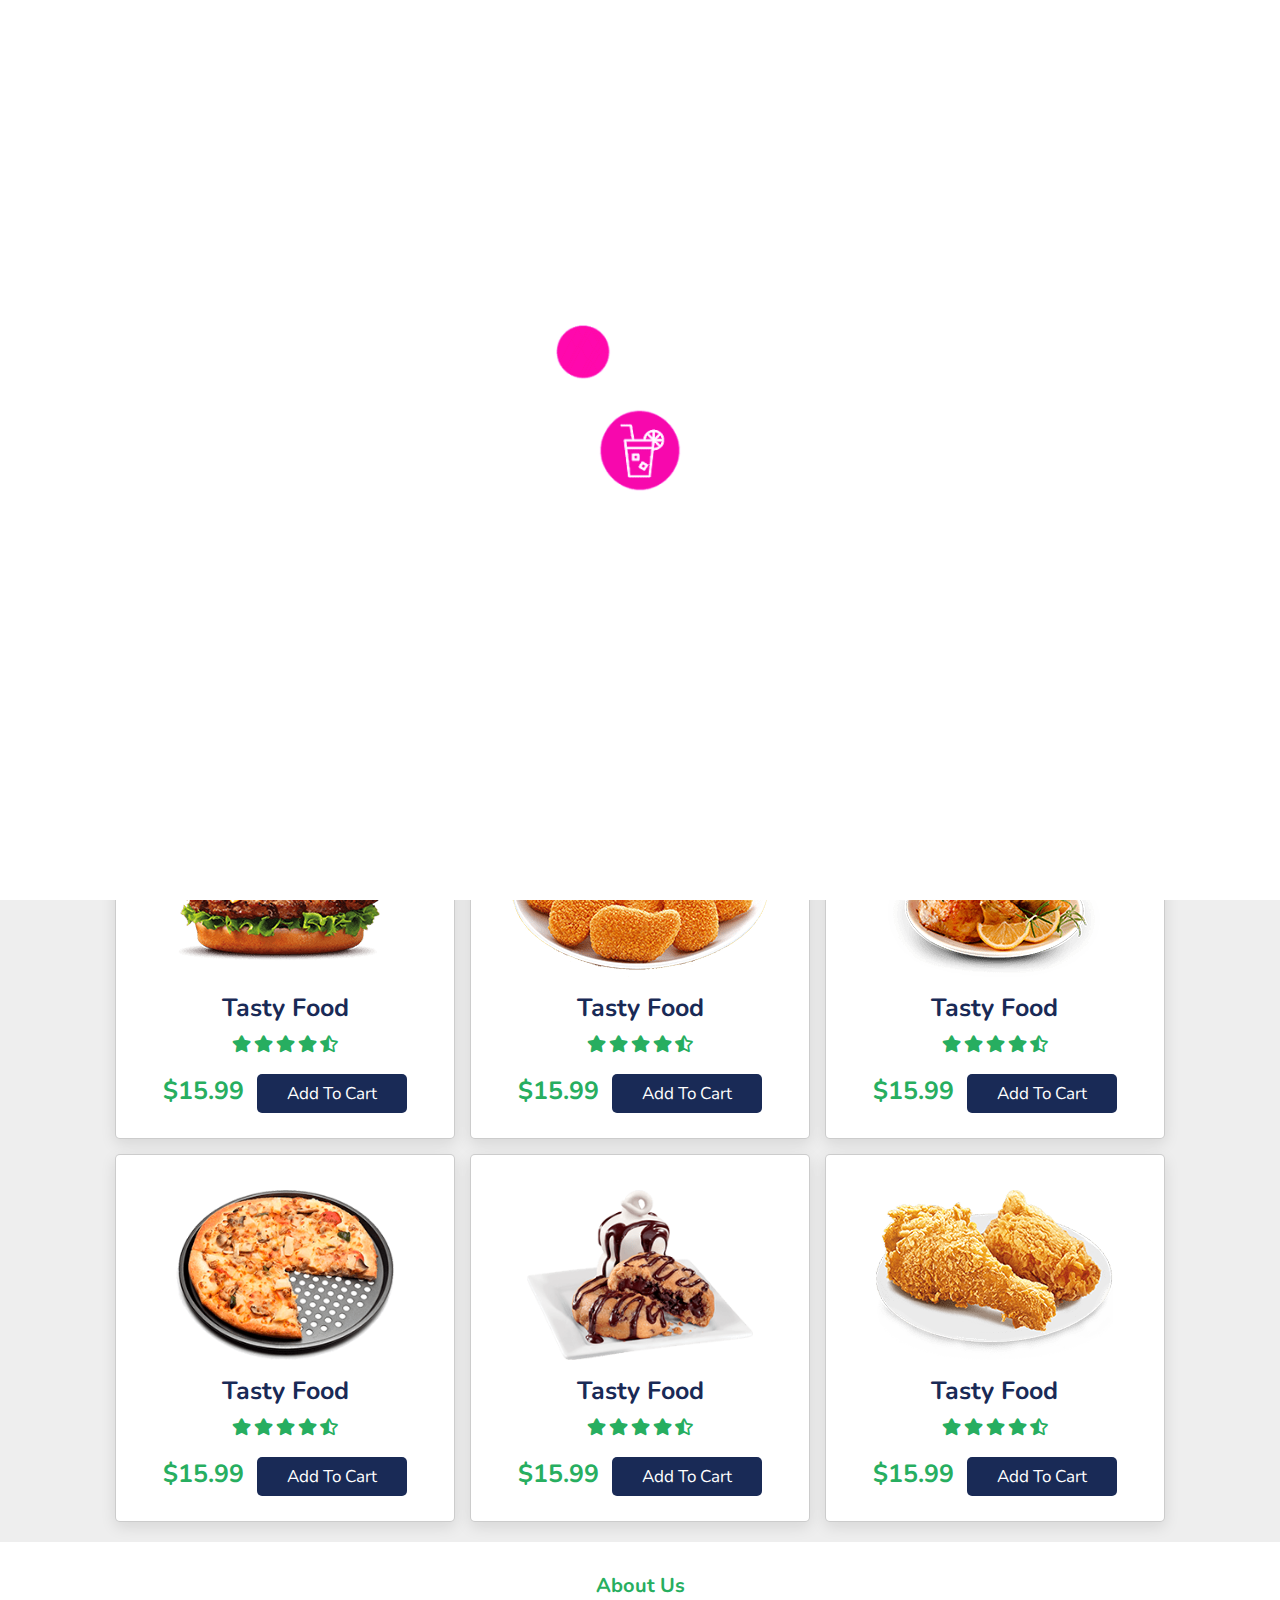
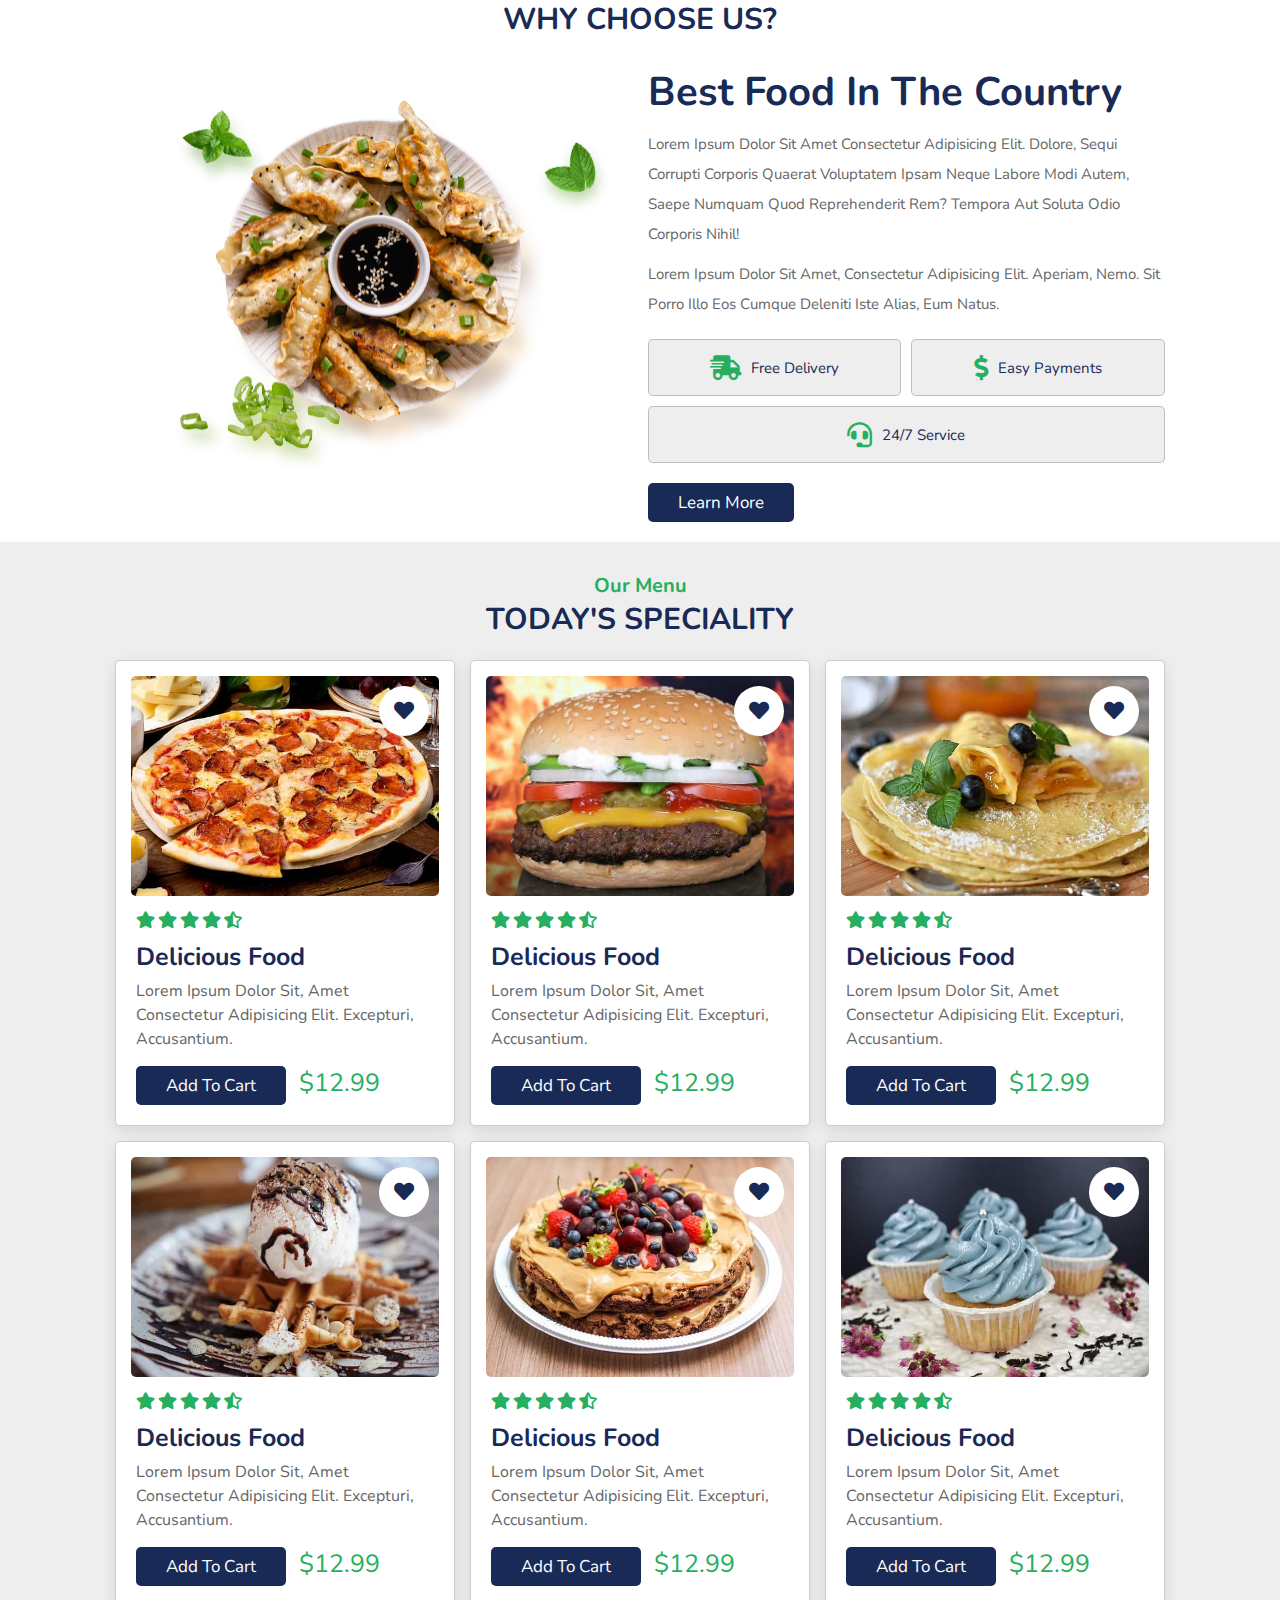
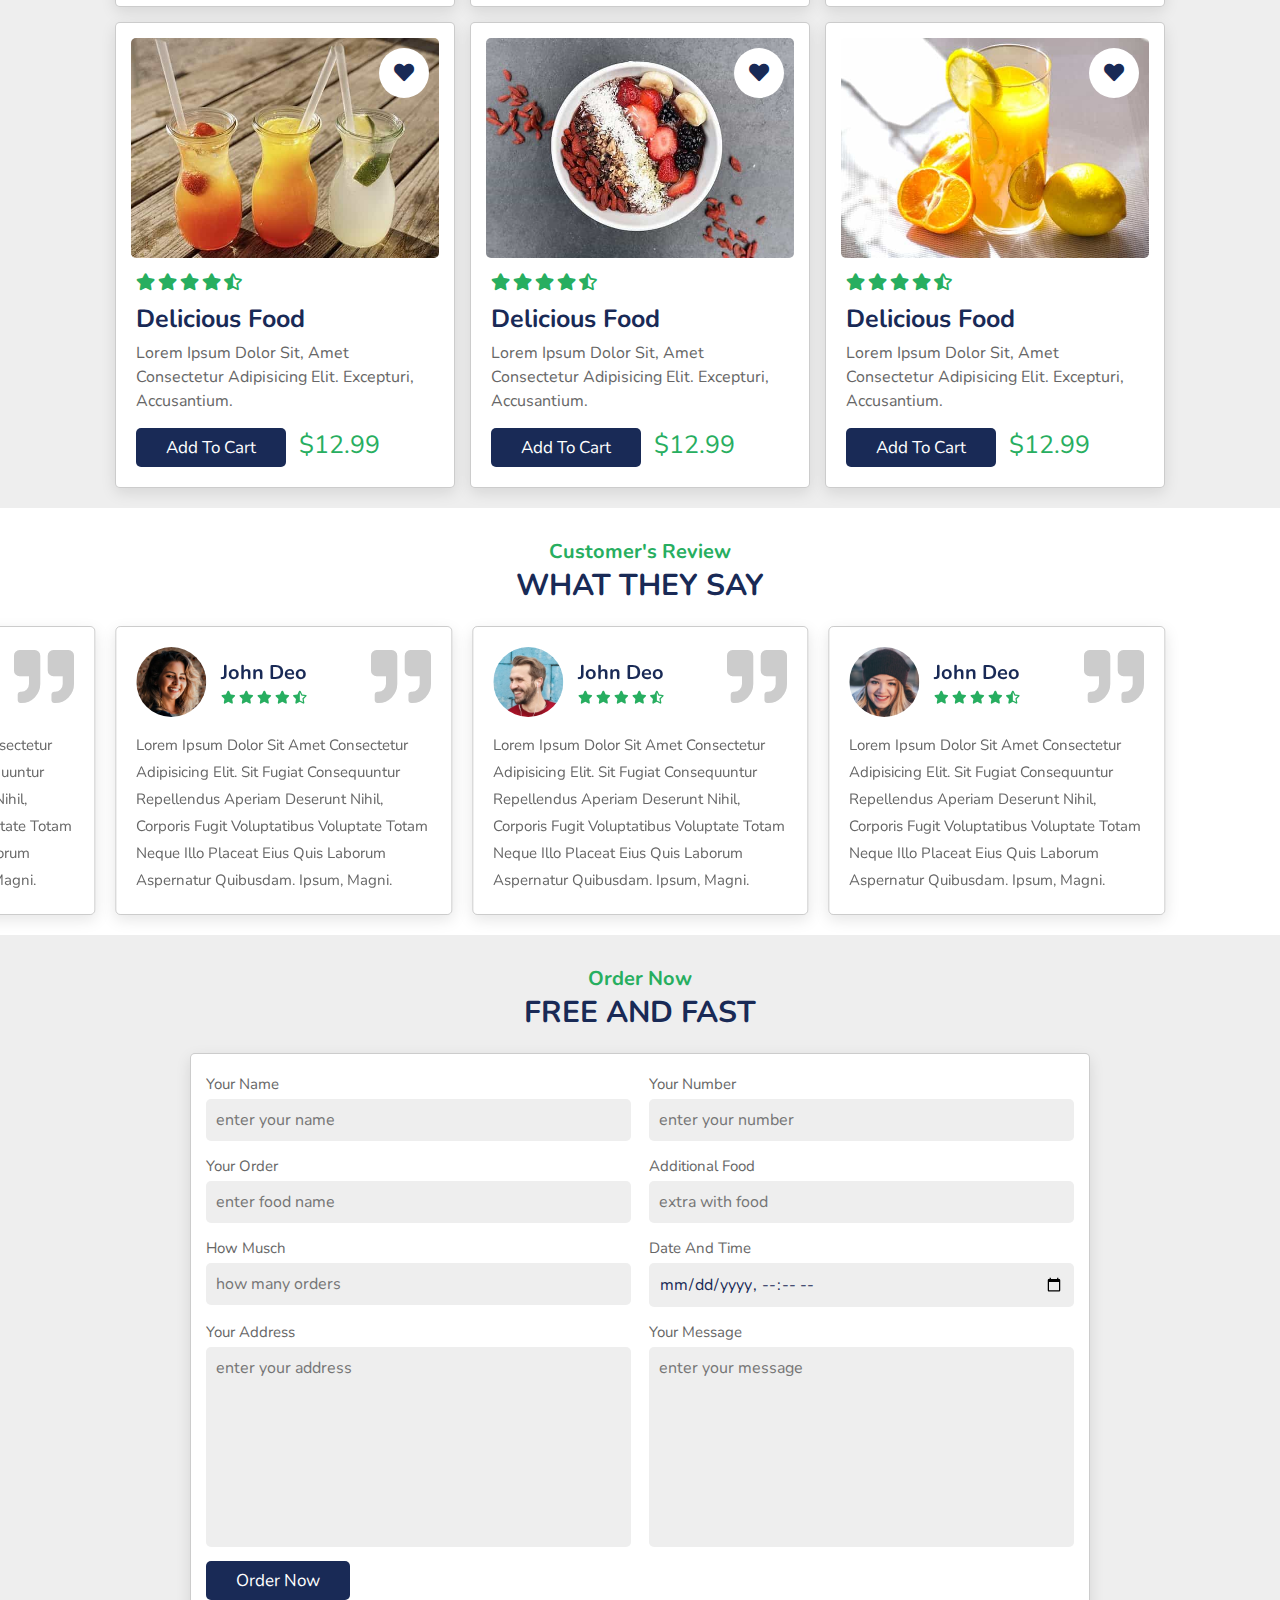
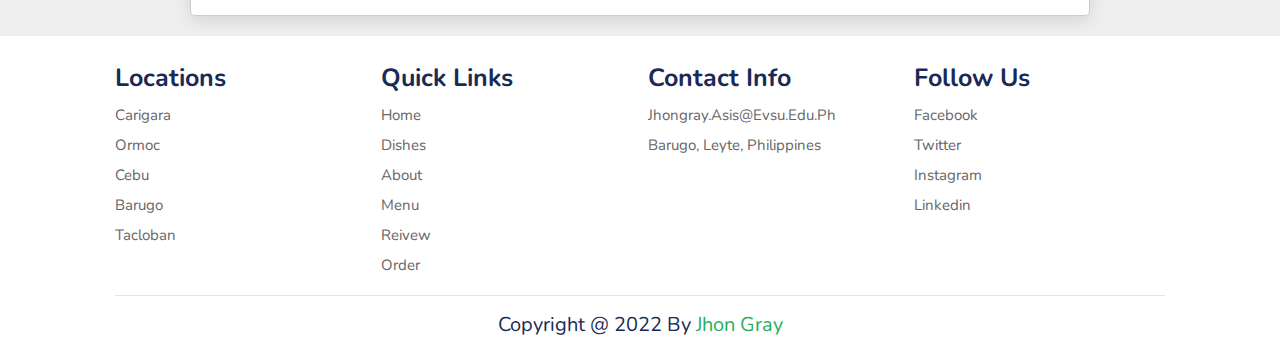
<file: food restaurant/index.html>
<!DOCTYPE html>
<html lang="en">
<head>
    <meta charset="UTF-8">
    <meta http-equiv="X-UA-Compatible" content="IE=edge">
    <meta name="viewport" content="width=device-width, initial-scale=1.0">
    <title>food restaurant</title>

    <link rel="stylesheet" href="https://unpkg.com/swiper/swiper-bundle.min.css" />

    <!---------------------- Font Awesome CDN Link---------------------->
    <link rel="stylesheet" href="https://cdnjs.cloudflare.com/ajax/libs/font-awesome/5.15.3/css/all.min.css">

    <!--------------------- Custom CSS File Link---------------------->
    <link rel="stylesheet" href="css/style.css">
</head>
<body>
    
<!--------------------- Start of Header Section---------------------->
<header>
    <a href="#" class="logo"><i class="fas fa-utensils"></i>resto.</a>

    <nav class="navbar">
        <a class="active" href="#home">home</a>
        <a href="#dishes">dishes</a>
        <a href="#about">about</a>
        <a href="#menu">menu</a>
        <a href="#review">review</a>
        <a href="#order">order</a>
    </nav>

    <div class="icons">
        <i class="fas fa-bars" id="menu-bars"></i>
        <i class="fas fa-search" id="search-icon"></i>
        <a href="#" class="fas fa-heart"></a>
        <a href="#" class="fas fa-shopping-cart"></a>
    </div>
</header>

<!--------------------- Search Form  -->
<form action="" id="search-form">
    <input type="search" placeholder="search here..." name="" id="search-box">
    <label for="search-box" class="fas fa-search"></label>
    <i class="fas fa-times" id="close"></i>
</form>

<!--------------------- Start of Home Section---------------------->
<section class="home" id="home">
    <div class="swiper-container home-slider">
        <div class="swiper-wrapper wrapper">
            <div class="swiper-slide slide">
                <div class="content">
                    <span>our special dish</span>
                    <h3>spicy noodles</h3>
                    <p>Lorem ipsum dolor sit amet consectetur adipisicing elit. Sit natus dolor cumque?</p>
                    <a href="#" class="btn">order now</a>
                </div>
                <div class="image">
                    <img src="images/home-img-1.png" alt="">
                </div>
            </div>

            <div class="swiper-slide slide">
                <div class="content">
                    <span>our special dish</span>
                    <h3>fried chicken</h3>
                    <p>Lorem ipsum dolor sit amet consectetur adipisicing elit. Sit natus dolor cumque?</p>
                    <a href="#" class="btn">order now</a>
                </div>
                <div class="image">
                    <img src="images/home-img-2.png" alt="">
                </div>
            </div>

            <div class="swiper-slide slide">
                <div class="content">
                    <span>our special dish</span>
                    <h3>hot pizza</h3>
                    <p>Lorem ipsum dolor sit amet consectetur adipisicing elit. Sit natus dolor cumque?</p>
                    <a href="#" class="btn">order now</a>
                </div>
                <div class="image">
                    <img src="images/home-img-3.png" alt="">
                </div>
            </div>
        </div>

        <div class="swiper-pagination"></div>

    </div>
</section>

<!--------------------- Start of Dishes Section-------------------- -->
<section class="dishes" id="dishes">
    <h3 class="sub-heading"> our dishes </h3>
    <h1 class="heading"> popular dishes </h1>

    <div class="box-container">
        <div class="box">
            <a href="#" class="fas fa-heart"></a>
            <a href="#" class="fas fa-eye"></a>
            <img src="images/dish-1.png" alt="">
            <h3>tasty food</h3>
            <div class="stars">
                <i class="fas fa-star"></i>
                <i class="fas fa-star"></i>
                <i class="fas fa-star"></i>
                <i class="fas fa-star"></i>
                <i class="fas fa-star-half-alt"></i>
            </div>
            <span>$15.99</span>
            <a href="#" class="btn">add to cart</a>
        </div>

        <div class="box">
            <a href="#" class="fas fa-heart"></a>
            <a href="#" class="fas fa-eye"></a>
            <img src="images/dish-2.png" alt="">
            <h3>tasty food</h3>
            <div class="stars">
                <i class="fas fa-star"></i>
                <i class="fas fa-star"></i>
                <i class="fas fa-star"></i>
                <i class="fas fa-star"></i>
                <i class="fas fa-star-half-alt"></i>
            </div>
            <span>$15.99</span>
            <a href="#" class="btn">add to cart</a>
        </div>

        <div class="box">
            <a href="#" class="fas fa-heart"></a>
            <a href="#" class="fas fa-eye"></a>
            <img src="images/dish-3.png" alt="">
            <h3>tasty food</h3>
            <div class="stars">
                <i class="fas fa-star"></i>
                <i class="fas fa-star"></i>
                <i class="fas fa-star"></i>
                <i class="fas fa-star"></i>
                <i class="fas fa-star-half-alt"></i>
            </div>
            <span>$15.99</span>
            <a href="#" class="btn">add to cart</a>
        </div>

        <div class="box">
            <a href="#" class="fas fa-heart"></a>
            <a href="#" class="fas fa-eye"></a>
            <img src="images/dish-4.png" alt="">
            <h3>tasty food</h3>
            <div class="stars">
                <i class="fas fa-star"></i>
                <i class="fas fa-star"></i>
                <i class="fas fa-star"></i>
                <i class="fas fa-star"></i>
                <i class="fas fa-star-half-alt"></i>
            </div>
            <span>$15.99</span>
            <a href="#" class="btn">add to cart</a>
        </div>

        <div class="box">
            <a href="#" class="fas fa-heart"></a>
            <a href="#" class="fas fa-eye"></a>
            <img src="images/dish-5.png" alt="">
            <h3>tasty food</h3>
            <div class="stars">
                <i class="fas fa-star"></i>
                <i class="fas fa-star"></i>
                <i class="fas fa-star"></i>
                <i class="fas fa-star"></i>
                <i class="fas fa-star-half-alt"></i>
            </div>
            <span>$15.99</span>
            <a href="#" class="btn">add to cart</a>
        </div>

        <div class="box">
            <a href="#" class="fas fa-heart"></a>
            <a href="#" class="fas fa-eye"></a>
            <img src="images/dish-6.png" alt="">
            <h3>tasty food</h3>
            <div class="stars">
                <i class="fas fa-star"></i>
                <i class="fas fa-star"></i>
                <i class="fas fa-star"></i>
                <i class="fas fa-star"></i>
                <i class="fas fa-star-half-alt"></i>
            </div>
            <span>$15.99</span>
            <a href="#" class="btn">add to cart</a>
        </div>
    </div>
</section>

<!--------------------- Start of About Section---------------------->
<section class="about" id="about">
    <h3 class="sub-heading"> about us </h3>
    <h1 class="heading"> why choose us? </h1>

    <div class="row">
        <div class="image">
            <img src="images/about-img.png" alt="">
        </div>

        <div class="content">
            <h3>best food in the country</h3>
            <p>Lorem ipsum dolor sit amet consectetur adipisicing elit. Dolore, sequi corrupti corporis quaerat voluptatem ipsam neque labore modi autem, saepe numquam quod reprehenderit rem? Tempora aut soluta odio corporis nihil!</p>
            <p>Lorem ipsum dolor sit amet, consectetur adipisicing elit. Aperiam, nemo. Sit porro illo eos cumque deleniti iste alias, eum natus.</p>
            <div class="icons-container">
                <div class="icons">
                    <i class="fas fa-shipping-fast"></i>
                    <span>free delivery</span>
                </div>
                <div class="icons">
                    <i class="fas fa-dollar-sign"></i>
                    <span>easy payments</span>
                </div>
                <div class="icons">
                    <i class="fas fa-headset"></i>
                    <span>24/7 service</span>
                </div>
            </div>
            <a href="#" class="btn">learn more</a>
        </div>
    </div>
</section>

<!--------------------- Start of Menu Section---------------------->
<section class="menu" id="menu">
    <h3 class="sub-heading"> our menu </h3>
    <h1 class="heading"> today's speciality </h1>

    <div class="box-container">
        <div class="box">
            <div class="image">
                <img src="images/menu-1.jpg" alt="">
                <a href="#" class="fas fa-heart"></a>
            </div>
            <div class="content">
                <div class="stars">
                    <i class="fas fa-star"></i>
                    <i class="fas fa-star"></i>
                    <i class="fas fa-star"></i>
                    <i class="fas fa-star"></i>
                    <i class="fas fa-star-half-alt"></i>
                </div>
                <h3>delicious food</h3>
                <p>Lorem ipsum dolor sit, amet consectetur adipisicing elit. Excepturi, accusantium.</p>
                <a href="#" class="btn">add to cart</a>
                <span class="price">$12.99</span>
            </div>
        </div>

        <div class="box">
            <div class="image">
                <img src="images/menu-2.jpg" alt="">
                <a href="#" class="fas fa-heart"></a>
            </div>
            <div class="content">
                <div class="stars">
                    <i class="fas fa-star"></i>
                    <i class="fas fa-star"></i>
                    <i class="fas fa-star"></i>
                    <i class="fas fa-star"></i>
                    <i class="fas fa-star-half-alt"></i>
                </div>
                <h3>delicious food</h3>
                <p>Lorem ipsum dolor sit, amet consectetur adipisicing elit. Excepturi, accusantium.</p>
                <a href="#" class="btn">add to cart</a>
                <span class="price">$12.99</span>
            </div>
        </div>

        <div class="box">
            <div class="image">
                <img src="images/menu-3.jpg" alt="">
                <a href="#" class="fas fa-heart"></a>
            </div>
            <div class="content">
                <div class="stars">
                    <i class="fas fa-star"></i>
                    <i class="fas fa-star"></i>
                    <i class="fas fa-star"></i>
                    <i class="fas fa-star"></i>
                    <i class="fas fa-star-half-alt"></i>
                </div>
                <h3>delicious food</h3>
                <p>Lorem ipsum dolor sit, amet consectetur adipisicing elit. Excepturi, accusantium.</p>
                <a href="#" class="btn">add to cart</a>
                <span class="price">$12.99</span>
            </div>
        </div>

        <div class="box">
            <div class="image">
                <img src="images/menu-4.jpg" alt="">
                <a href="#" class="fas fa-heart"></a>
            </div>
            <div class="content">
                <div class="stars">
                    <i class="fas fa-star"></i>
                    <i class="fas fa-star"></i>
                    <i class="fas fa-star"></i>
                    <i class="fas fa-star"></i>
                    <i class="fas fa-star-half-alt"></i>
                </div>
                <h3>delicious food</h3>
                <p>Lorem ipsum dolor sit, amet consectetur adipisicing elit. Excepturi, accusantium.</p>
                <a href="#" class="btn">add to cart</a>
                <span class="price">$12.99</span>
            </div>
        </div>

        <div class="box">
            <div class="image">
                <img src="images/menu-5.jpg" alt="">
                <a href="#" class="fas fa-heart"></a>
            </div>
            <div class="content">
                <div class="stars">
                    <i class="fas fa-star"></i>
                    <i class="fas fa-star"></i>
                    <i class="fas fa-star"></i>
                    <i class="fas fa-star"></i>
                    <i class="fas fa-star-half-alt"></i>
                </div>
                <h3>delicious food</h3>
                <p>Lorem ipsum dolor sit, amet consectetur adipisicing elit. Excepturi, accusantium.</p>
                <a href="#" class="btn">add to cart</a>
                <span class="price">$12.99</span>
            </div>
        </div>

        <div class="box">
            <div class="image">
                <img src="images/menu-6.jpg" alt="">
                <a href="#" class="fas fa-heart"></a>
            </div>
            <div class="content">
                <div class="stars">
                    <i class="fas fa-star"></i>
                    <i class="fas fa-star"></i>
                    <i class="fas fa-star"></i>
                    <i class="fas fa-star"></i>
                    <i class="fas fa-star-half-alt"></i>
                </div>
                <h3>delicious food</h3>
                <p>Lorem ipsum dolor sit, amet consectetur adipisicing elit. Excepturi, accusantium.</p>
                <a href="#" class="btn">add to cart</a>
                <span class="price">$12.99</span>
            </div>
        </div>

        <div class="box">
            <div class="image">
                <img src="images/menu-7.jpg" alt="">
                <a href="#" class="fas fa-heart"></a>
            </div>
            <div class="content">
                <div class="stars">
                    <i class="fas fa-star"></i>
                    <i class="fas fa-star"></i>
                    <i class="fas fa-star"></i>
                    <i class="fas fa-star"></i>
                    <i class="fas fa-star-half-alt"></i>
                </div>
                <h3>delicious food</h3>
                <p>Lorem ipsum dolor sit, amet consectetur adipisicing elit. Excepturi, accusantium.</p>
                <a href="#" class="btn">add to cart</a>
                <span class="price">$12.99</span>
            </div>
        </div>

        <div class="box">
            <div class="image">
                <img src="images/menu-8.jpg" alt="">
                <a href="#" class="fas fa-heart"></a>
            </div>
            <div class="content">
                <div class="stars">
                    <i class="fas fa-star"></i>
                    <i class="fas fa-star"></i>
                    <i class="fas fa-star"></i>
                    <i class="fas fa-star"></i>
                    <i class="fas fa-star-half-alt"></i>
                </div>
                <h3>delicious food</h3>
                <p>Lorem ipsum dolor sit, amet consectetur adipisicing elit. Excepturi, accusantium.</p>
                <a href="#" class="btn">add to cart</a>
                <span class="price">$12.99</span>
            </div>
        </div>

        <div class="box">
            <div class="image">
                <img src="images/menu-9.jpg" alt="">
                <a href="#" class="fas fa-heart"></a>
            </div>
            <div class="content">
                <div class="stars">
                    <i class="fas fa-star"></i>
                    <i class="fas fa-star"></i>
                    <i class="fas fa-star"></i>
                    <i class="fas fa-star"></i>
                    <i class="fas fa-star-half-alt"></i>
                </div>
                <h3>delicious food</h3>
                <p>Lorem ipsum dolor sit, amet consectetur adipisicing elit. Excepturi, accusantium.</p>
                <a href="#" class="btn">add to cart</a>
                <span class="price">$12.99</span>
            </div>
        </div>
    </div>
</section>

<!--------------------- Start of Revieew Section-------------------- -->
<section class="review" id="review">
    <h3 class="sub-heading"> customer's review </h3>
    <h1 class="heading"> what they say </h1>

    <div class="swiper-container review-slider">
        <div class="swiper-wrapper">
            <div class="swiper-slide slide">
                <i class="fas fa-quote-right"></i>
                <div class="user">
                    <img src="images/pic-1.png" alt="">
                    <div class="user-info">
                        <h3>john deo</h3>
                        <div class="stars">
                            <i class="fas fa-star"></i>
                            <i class="fas fa-star"></i>
                            <i class="fas fa-star"></i>
                            <i class="fas fa-star"></i>
                            <i class="fas fa-star-half-alt"></i>
                        </div>
                    </div>
                </div>
                <p>Lorem ipsum dolor sit amet consectetur adipisicing elit. Sit fugiat consequuntur repellendus aperiam deserunt nihil, corporis fugit voluptatibus voluptate totam neque illo placeat eius quis laborum aspernatur quibusdam. Ipsum, magni.</p>
            </div>

            <div class="swiper-slide slide">
                <i class="fas fa-quote-right"></i>
                <div class="user">
                    <img src="images/pic-2.png" alt="">
                    <div class="user-info">
                        <h3>john deo</h3>
                        <div class="stars">
                            <i class="fas fa-star"></i>
                            <i class="fas fa-star"></i>
                            <i class="fas fa-star"></i>
                            <i class="fas fa-star"></i>
                            <i class="fas fa-star-half-alt"></i>
                        </div>
                    </div>
                </div>
                <p>Lorem ipsum dolor sit amet consectetur adipisicing elit. Sit fugiat consequuntur repellendus aperiam deserunt nihil, corporis fugit voluptatibus voluptate totam neque illo placeat eius quis laborum aspernatur quibusdam. Ipsum, magni.</p>
            </div>

            <div class="swiper-slide slide">
                <i class="fas fa-quote-right"></i>
                <div class="user">
                    <img src="images/pic-3.png" alt="">
                    <div class="user-info">
                        <h3>john deo</h3>
                        <div class="stars">
                            <i class="fas fa-star"></i>
                            <i class="fas fa-star"></i>
                            <i class="fas fa-star"></i>
                            <i class="fas fa-star"></i>
                            <i class="fas fa-star-half-alt"></i>
                        </div>
                    </div>
                </div>
                <p>Lorem ipsum dolor sit amet consectetur adipisicing elit. Sit fugiat consequuntur repellendus aperiam deserunt nihil, corporis fugit voluptatibus voluptate totam neque illo placeat eius quis laborum aspernatur quibusdam. Ipsum, magni.</p>
            </div>

            <div class="swiper-slide slide">
                <i class="fas fa-quote-right"></i>
                <div class="user">
                    <img src="images/pic-4.png" alt="">
                    <div class="user-info">
                        <h3>john deo</h3>
                        <div class="stars">
                            <i class="fas fa-star"></i>
                            <i class="fas fa-star"></i>
                            <i class="fas fa-star"></i>
                            <i class="fas fa-star"></i>
                            <i class="fas fa-star-half-alt"></i>
                        </div>
                    </div>
                </div>
                <p>Lorem ipsum dolor sit amet consectetur adipisicing elit. Sit fugiat consequuntur repellendus aperiam deserunt nihil, corporis fugit voluptatibus voluptate totam neque illo placeat eius quis laborum aspernatur quibusdam. Ipsum, magni.</p>
            </div>
        </div>
    </div>
</section>

<!--------------------- Start of Order Section---------------------->
<section class="order" id="order">
    <h3 class="sub-heading"> order now </h3>
    <h1 class="heading"> free and fast </h1>

    <form action="">
        <div class="inputBox">
            <div class="input">
                <span>your name</span>
                <input type="text" placeholder="enter your name">
            </div>
            <div class="input">
                <span>your number</span>
                <input type="number" placeholder="enter your number">
            </div>
        </div>
        <div class="inputBox">
            <div class="input">
                <span>your order</span>
                <input type="text" placeholder="enter food name">
            </div>
            <div class="input">
                <span>additional food</span>
                <input type="test" placeholder="extra with food">
            </div>
        </div>
        <div class="inputBox">
            <div class="input">
                <span>how musch</span>
                <input type="number" placeholder="how many orders">
            </div>
            <div class="input">
                <span>date and time</span>
                <input type="datetime-local">
            </div>
        </div>
        <div class="inputBox">
            <div class="input">
                <span>your address</span>
                <textarea name="" placeholder="enter your address" id="" cols="30" rows="10"></textarea>
            </div>
            <div class="input">
                <span>your message</span>
                <textarea name="" placeholder="enter your message" id="" cols="30" rows="10"></textarea>
            </div>
        </div>

        <input type="submit" value="order now" class="btn">
    </form>
</section>

<!--------------------- Start of Footer Section---------------------->
<section class="footer">
    <div class="box-container">
        <div class="box">
            <h3>locations</h3>
            <a href="#">Carigara</a>
            <a href="#">Ormoc</a>
            <a href="#">Cebu</a>
            <a href="#">Barugo</a>
            <a href="#">Tacloban</a>
        </div>

        <div class="box">
            <h3>Quick Links</h3>
            <a href="#">Home</a>
            <a href="#">Dishes</a>
            <a href="#">About</a>
            <a href="#">Menu</a>
            <a href="#">Reivew</a>
            <a href="#">Order</a>
        </div>

        <div class="box">
            <h3>Contact Info</h3>
            <a href="#">jhongray.asis@evsu.edu.ph</a>
            <a href="#">Barugo, Leyte, Philippines</a>
        </div>

        <div class="box">
            <h3>Follow us</h3>
            <a href="#">Facebook</a>
            <a href="#">Twitter</a>
            <a href="#">Instagram</a>
            <a href="#">Linkedin</a>
        </div>

    </div>

    <div class="credit"> copyright @ 2022 by <span>Jhon Gray</span> </div>
</section>

<!--------------------- Loader Part---------------------->
<div class="loader-container">
    <img src="images/loader.gif" alt="">
</div>


<!--------------------- JavaScript---------------------->
<script src="https://unpkg.com/swiper/swiper-bundle.min.js"></script>

<!--------------------- Custom JS File Link---------------------->
<script src="js/script.js"></script>
</body>
</html>
</file>
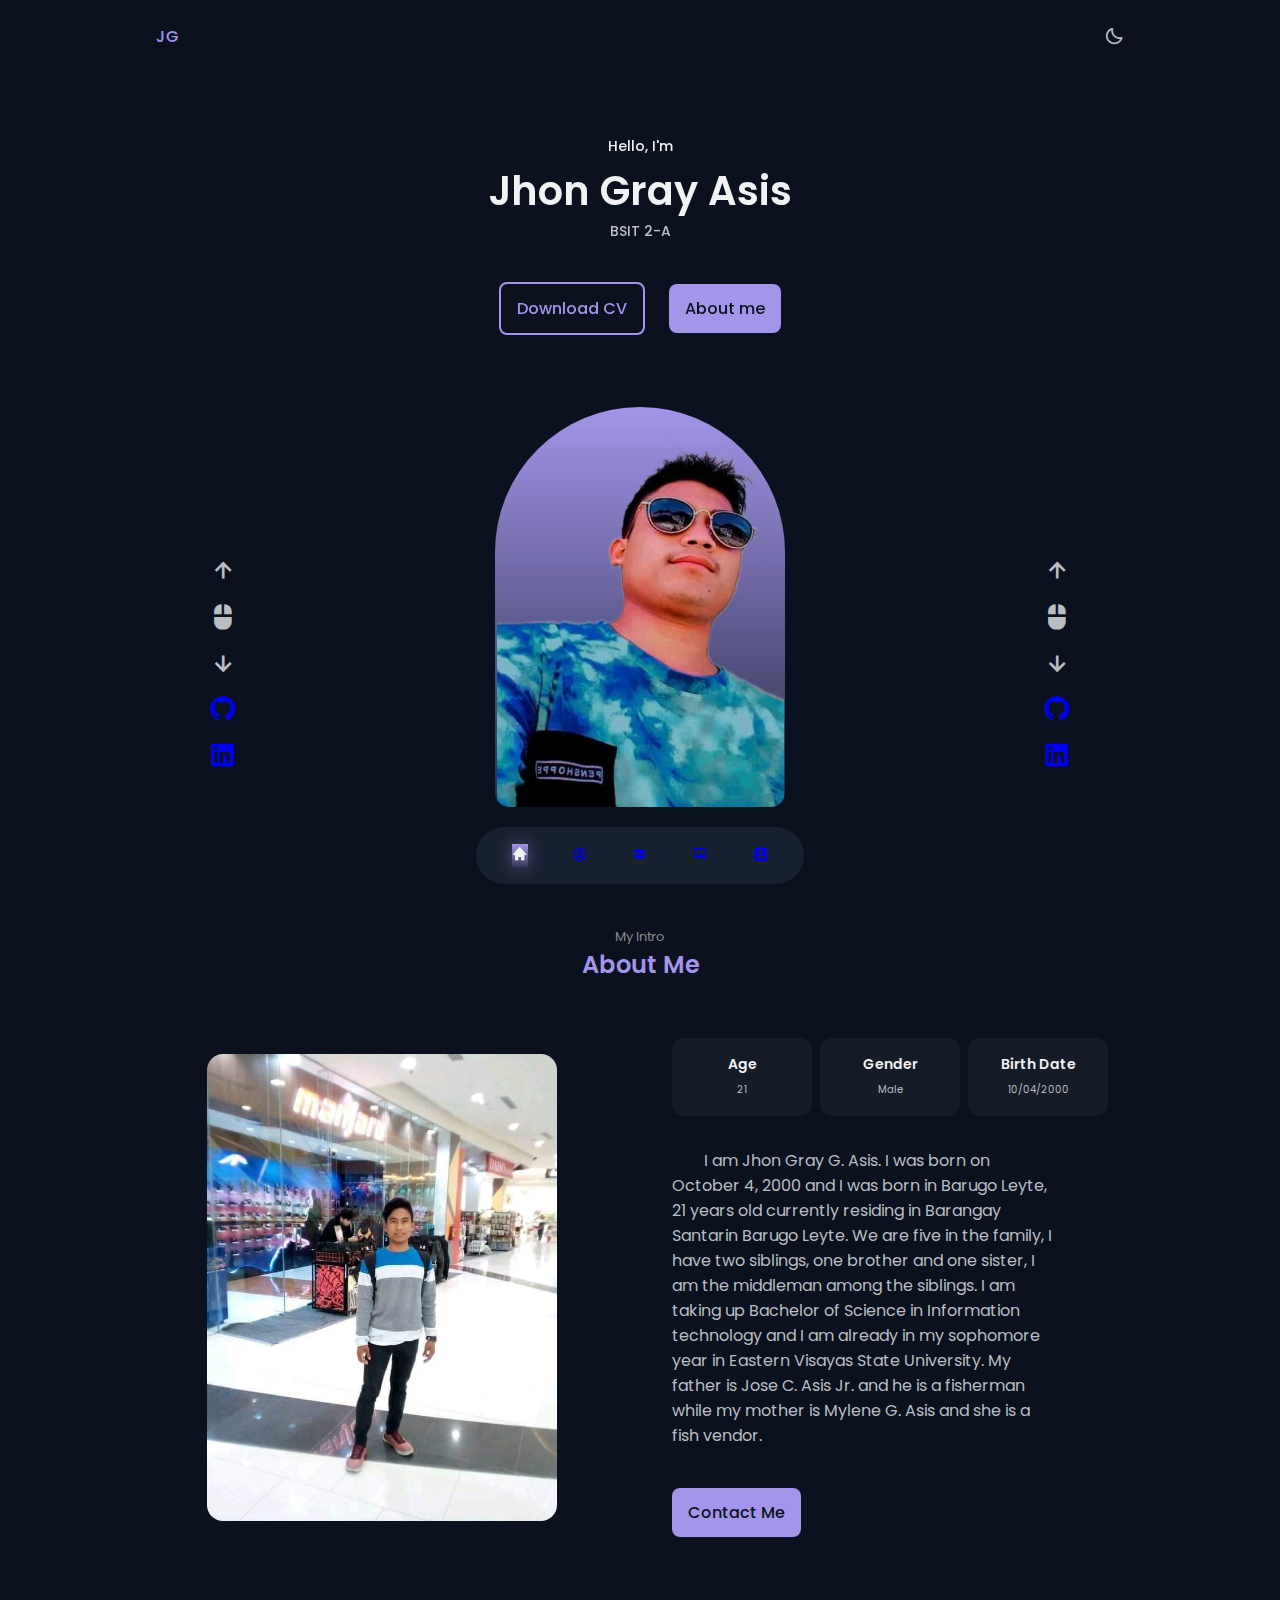
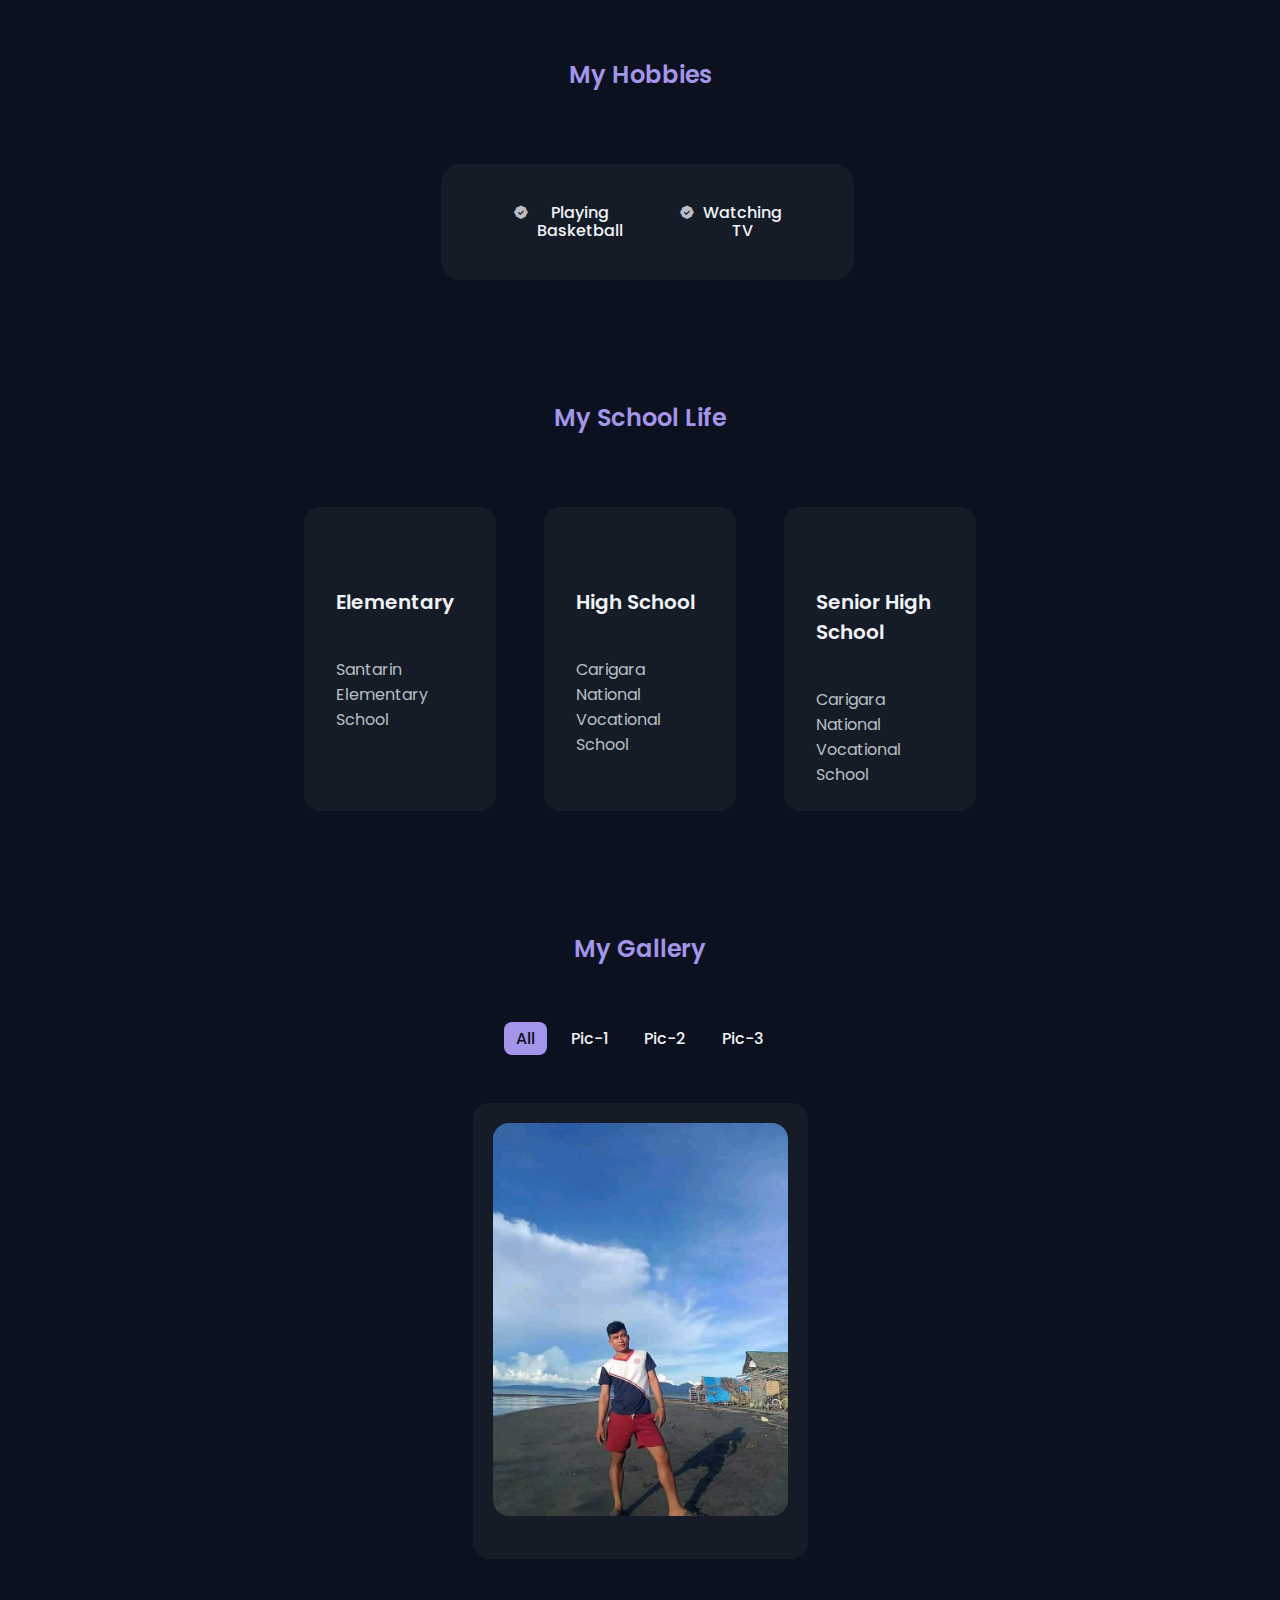
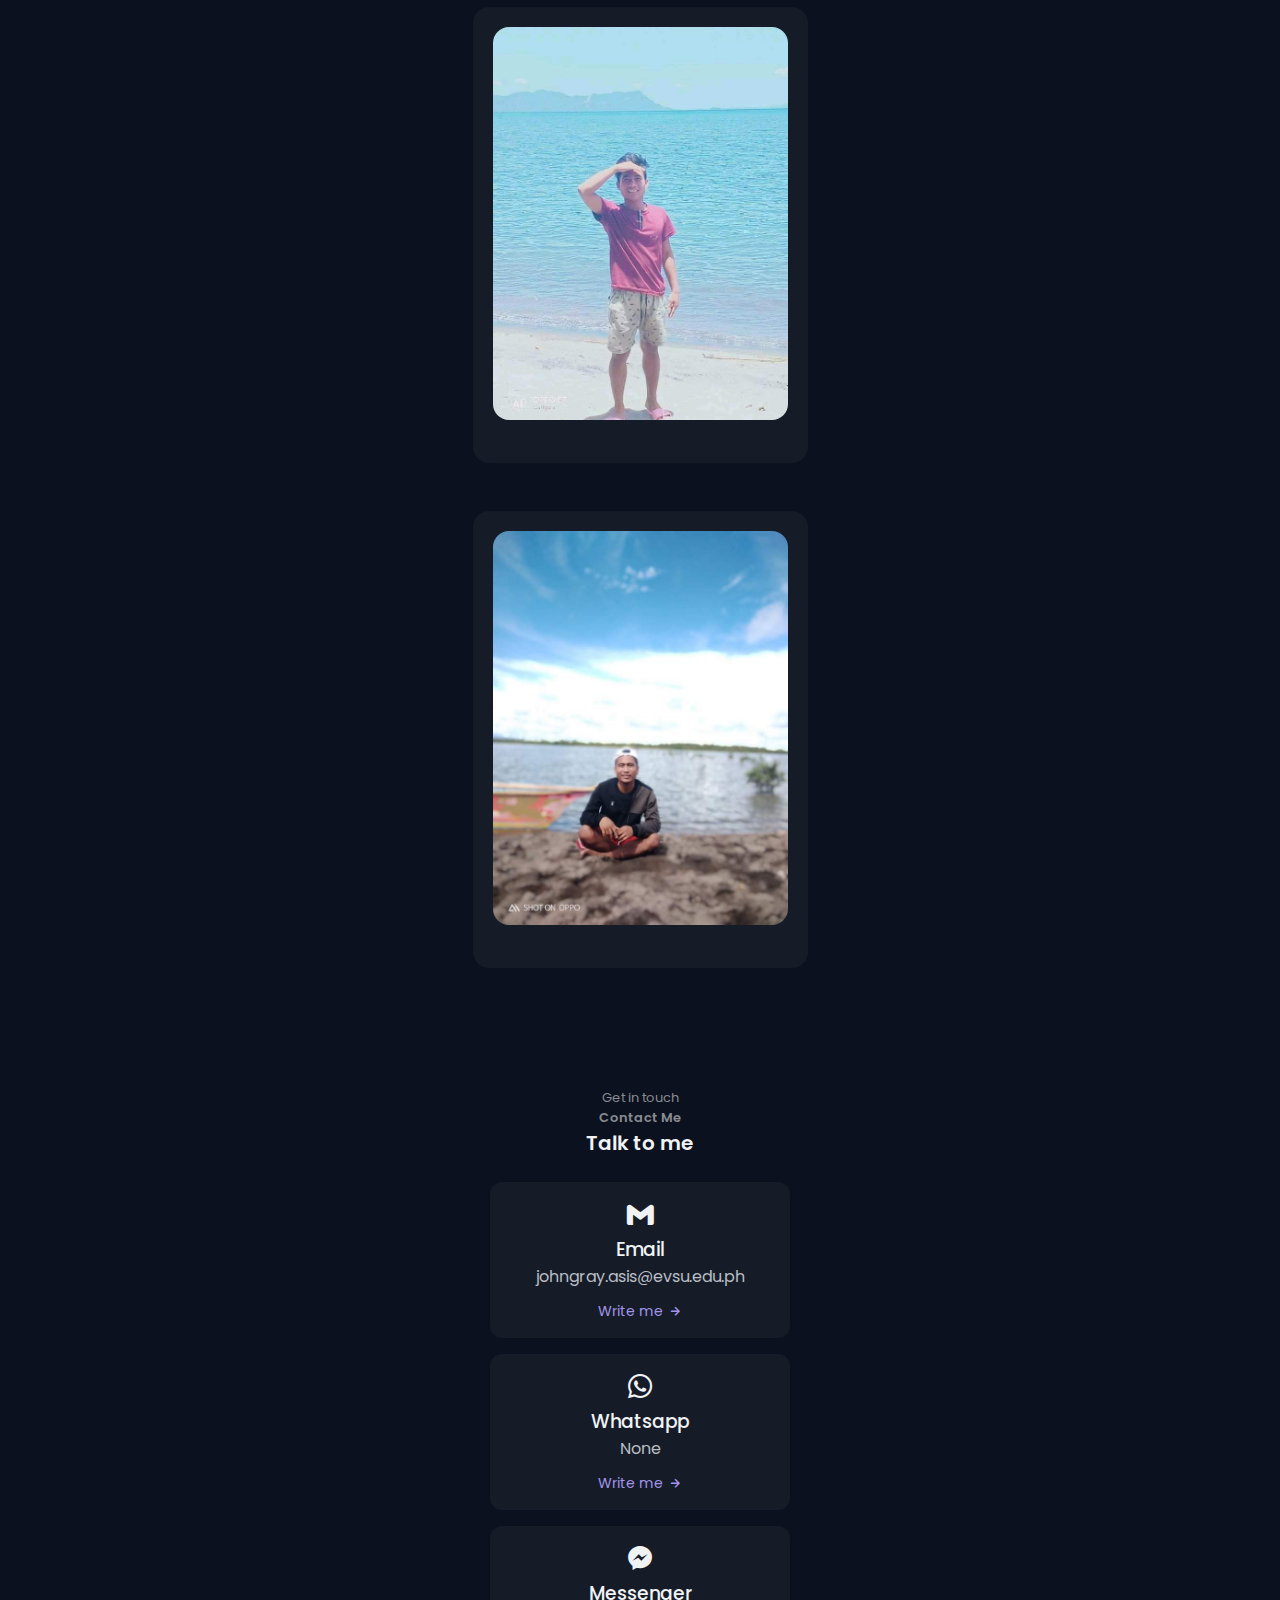
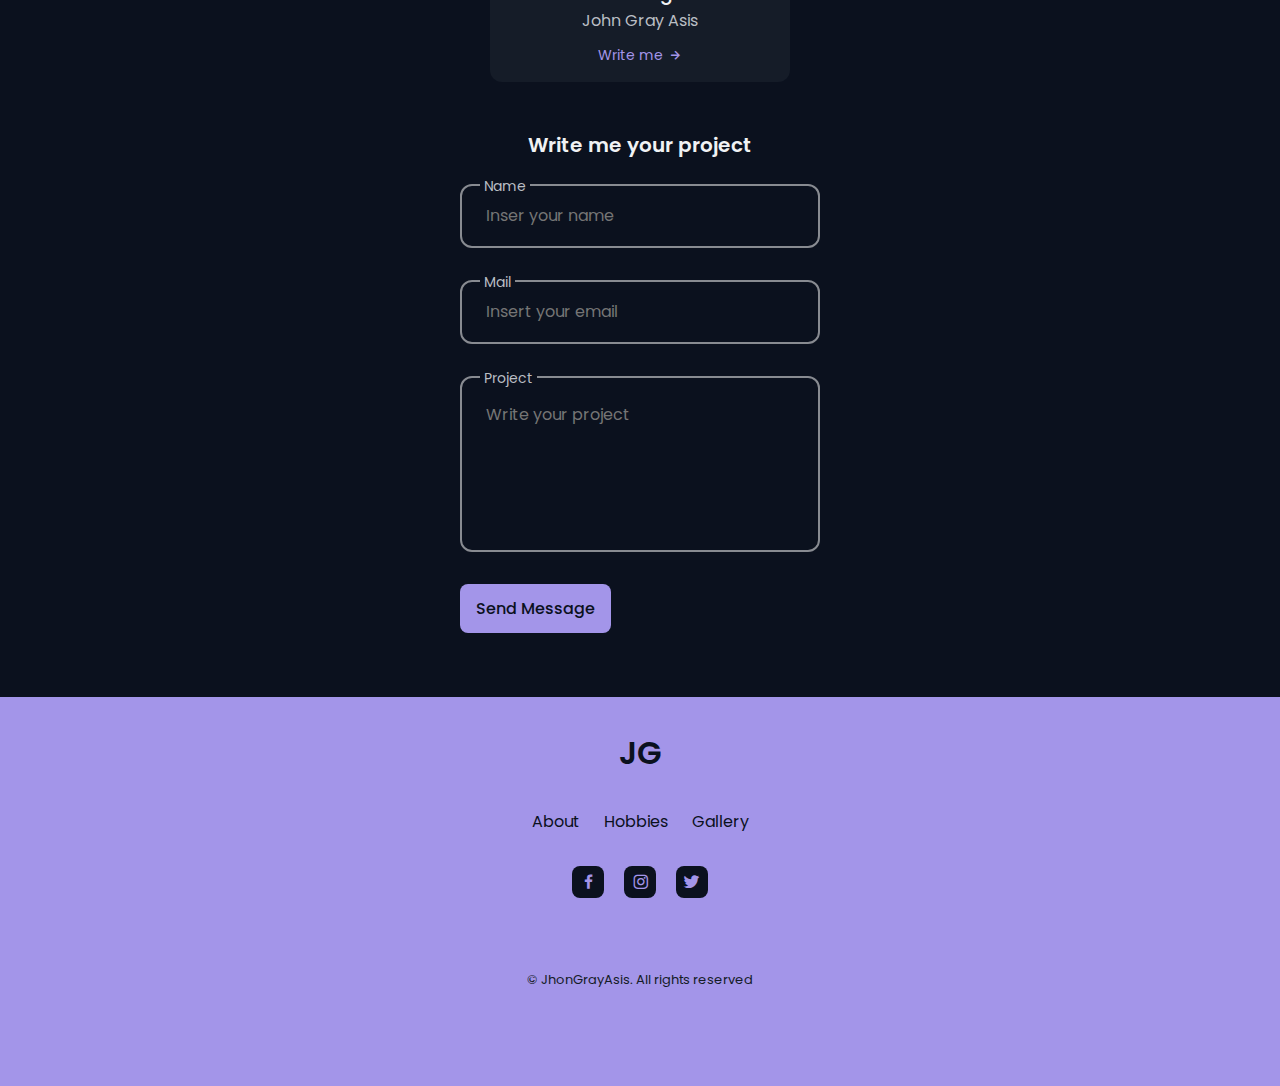
<file: responsive portfolio/index.html>
<!DOCTYPE html>
    <html lang="en">
    <head>
        <meta charset="UTF-8">
        <meta name="viewport" content="width=device-width, initial-scale=1.0">

        <!-------------------------fav. icon------------------------->
        <link rel="shortcut icon" href="" type="image/x-icon">

        <!-------------------------boxicons------------------------->
        <link href='https://unpkg.com/boxicons@2.1.1/css/boxicons.min.css' rel='stylesheet'>

        <!-------------------------swiper css------------------------->
        <link rel="stylesheet" href="assets/css/swiper-bundle.min.css">

        <!-------------------------css------------------------->
        <link rel="stylesheet" href="assets/css/styles.css">

        <title>responsive portfolio </title>
    </head>
    <body>
        
        <!-------------------------header------------------------->
        <header class="header" id="header">
            <nav class="nav container">
                <a href="#" class="nav__logo">JG</a>

                <div class="nav__menu">
                    <ul class="nav__list">
                        <li class="nav__item">
                            <a href="#home" class="nav_link active-link">
                                <i class='bx bxs-home' ></i>
                            </a>
                        </li>

                        <li class="nav__item">
                            <a href="#about" class="nav_link">
                                <i class='bx bx-user-circle'></i>
                            </a>
                        </li>

                        <li class="nav__item">
                            <a href="#schools" class="nav_link">
                                <i class='bx bxs-graduation'></i>
                            </a>
                        </li>

                        <li class="nav__item">
                            <a href="#gallery" class="nav_link">
                                <i class='bx bx-image-alt'></i>
                            </a>
                        </li>

                        <li class="nav__item">
                            <a href="#contact" class="nav_link">
                                <i class='bx bxs-contact' ></i>
                            </a>
                        </li>
                    </ul>
                </div>

                



                <!-------------------------theme changer------------------------->
                <i class='bx bx-moon change-theme' id="theme-button"></i>
            </nav>
        </header>

        <!-------------------------main------------------------->
        <main class="main">
            
            <!-------------------------home------------------------->
            <section class="home section" id="home">
                

                <div class="home__container container grid">
                    <div class="home__data">
                        <span class="home__greeting">Hello, I'm</span>
                        <h1 class="home__name">Jhon Gray Asis</h1>
                        <h3 class="home__education">BSIT 2-A</h3>

                        <div class="home__buttons">
                            <a download="" href="#" class="button button--ghost">Download CV</a>
                            <a href="#about" class="button">About me</a>
                        </div>
                    </div>

                    <div class="home__handle">
                        <img src="assets/img/main.png" alt="" class="home__img">
                    </div>
                </div>

                <div class="side__link__left sides">
                    <ul>
                        <li>
                            <i class='bx bx-up-arrow-alt'></i>
                        </li>
                        <li>
                            <i class='bx bxs-mouse-alt' ></i>
                        </li>
                        <li>
                            <i class='bx bx-down-arrow-alt' ></i>
                        </li>
                        <li></li>
                        <li><a href="https://www.github.com/">
                            <i class='bx bxl-github' ></i>
                        </a></li>
                        <li><a href="https://www.linkedin.com/">
                            <i class='bx bxl-linkedin-square'></i>
                        </a></li>
                    </ul>
                </div>
    
                <div class="side__link__right sides">
                    <ul>
                        <li>
                            <i class='bx bx-up-arrow-alt'></i>
                        </li>
                        <li>
                            <i class='bx bxs-mouse-alt' ></i>
                        </li>
                        <li>
                            <i class='bx bx-down-arrow-alt' ></i>
                        </li>
                        <li></li>
                        <li><a href="https://www.github.com/">
                            <i class='bx bxl-github' ></i>
                        </a></li>
                        <li><a href="https://www.linkedin.com/">
                            <i class='bx bxl-linkedin-square'></i>
                        </a></li>
                    </ul>
                </div>
            </section>
            
            <!-------------------------about------------------------->
            <section class="about section" id="about">
                <span class="section__subtitle">My Intro</span>
                <h2 class="section__title">About Me</h2>

                <div class="about__container container grid">
                    <img src="assets/img/about.jpeg" alt="" class="about__img">
                    
                    <div class="about__data">
                        <div class="about__info">
                            <div class="about__box">
                                <i class='about__icon'></i>
                                <h3 class="about__title">Age</h3>
                                <span class="about__subtitle">21</span>
                            </div>
                            
                            <div class="about__box">
                                <i class='about__icon'></i>
                                <h3 class="about__title">Gender</h3>
                                <span class="about__subtitle">Male</span>
                            </div>

                            <div class="about__box">
                                <i class='about__icon'></i>
                                <h3 class="about__title">Birth Date</h3>
                                <span class="about__subtitle">10/04/2000</span>
                            </div>
                        </div>

                        <p class="about__description"><span id="indention"> I </span> am Jhon Gray G. Asis. I was born on October 4, 2000 and I was born in Barugo Leyte, 21 years old
                            currently residing in Barangay Santarin Barugo Leyte. We are five in the family, I have two siblings, 
                            one brother and one sister, I am the middleman among the siblings. I am taking up Bachelor of Science in Information technology 
                            and I am already in my sophomore year in Eastern Visayas State University. My father is Jose C. Asis Jr. and he is a fisherman 
                            while my mother is Mylene G. Asis and she is a fish vendor.</p>
                        <a href="#contact" class="button">Contact Me</a>
                    </div>
                </div>
            </section>

            <!-------------------------hobbies------------------------->
            <section class="gallery section" id="hobbies">
                <h2 class="section__title">My Hobbies</h2>

                <div class="skills__container container grid">
                    <div class="skills__content">

                        <div class="skills__box">
                            <div class="skills__group">
                                <div class="skills__data">
                                    <i class='bx bxs-badge-check'></i>
                                    
                                    <div>
                                        <h3 class="skills__name">Playing Basketball</h3>
                                        <span class="skills__level"></span>
                                    </div>
                                </div>
                            </div>

                            <div class="skills__group">
                                <div class="skills__data">
                                    <i class='bx bxs-badge-check'></i>
                                    
                                    <div>
                                        <h3 class="skills__name">Watching TV</h3>
                                    </div>
                                </div>
                            </div>
                        </div>
                    </div>
                </div>
            </section>

            <!--------------------------schools------------------------->
            <section class="services section" id="schools">
                <h2 class="section__title">My School Life</h2>

                <div class="services__container container grid">
                    <div class="services__card">
                        <h3 class="services__title">Elementary</h3>
                        <p>Santarin Elementary School</p>

                    </div>

                    <div class="services__card">
                        <h3 class="services__title">High School</h3>
                        <p>Carigara National Vocational School</p>

                    </div>

                    <div class="services__card">
                        <h3 class="services__title">Senior High School</h3>
                        <p>Carigara National Vocational School</p>

                    </div>
                </div>
            </section>

            <!-------------------------gallery------------------------->
            <section class="work section" id="gallery">
                <h2 class="section__title">My Gallery</h2>

                <div class="work__filters">
                    <span class="work__item active-work" data-filter='all' >All</span>
                    <span class="work__item" data-filter='.pic1' >Pic-1</span>
                    <span class="work__item" data-filter='.pic2' >Pic-2</span>
                    <span class="work__item" data-filter='.pic3' >Pic-3</span>
                </div>

                <div class="work__container container grid">
                    <div class="work__card mix pic1">
                        <img src="assets/img/p1.jpeg" alt="" class="work__img">
                    </div>

                    <div class="work__card mix pic2">
                        <img src="assets/img/p2.jpeg" alt="" class="work__img">
                    </div>

                    <div class="work__card mix pic3">
                        <img src="assets/img/p3.jpeg" alt="" class="work__img">
                    </div>
                </div>
            </section>

            <!-------------------------contact------------------------->
            <section class="contact section" id="contact">
                <span class="section__subtitle">Get in touch</span>
                <h2 class="section__subtitle">Contact Me</h2>

                <div class="contact__container container grid">
                    <div class="contact__content">
                        <h3 class="contact__title">Talk to me</h3>

                        <div class="contact__info">
                            <div class="contact__card">
                                <i class='bx bxl-gmail contact__card-icon'></i>
                                <h3 class="contact__card-title">Email</h3>
                                <span class="contact__card-data">johngray.asis@evsu.edu.ph</span>

                                <a href="https://mail.google.com/" target="_blank" class="contact__button">
                                    Write me <i class='bx bx-right-arrow-alt contact__button-icon'></i>
                                </a>
                            </div>

                            <div class="contact__card">
                                <i class='bx bxl-whatsapp contact__card-icon'></i>
                                <h3 class="contact__card-title">Whatsapp</h3>
                                <span class="contact__card-data">None</span>

                                <a href="#" target="_blank" class="contact__button">
                                    Write me <i class='bx bx-right-arrow-alt contact__button-icon'></i>
                                </a>
                            </div>

                            <div class="contact__card">
                                <i class='bx bxl-messenger contact__card-icon'></i>
                                <h3 class="contact__card-title">Messenger</h3>
                                <span class="contact__card-data">John Gray Asis</span>

                                <a href="https://web.facebook.com/" target="_blank" class="contact__button">
                                    Write me <i class='bx bx-right-arrow-alt contact__button-icon'></i>
                                </a>
                            </div>
                        </div>
                    </div>

                    <div class="contact__content">
                        <h3 class="contact__title">Write me your project</h3>

                        <form action="" class="contact__form">
                            <div class="contact__form-div">
                                <label for="" class="contact__form-tag">Name</label>
                                <input type="text" placeholder="Inser your name" class="contact__form-input">
                            </div>

                            <div class="contact__form-div">
                                <label for="" class="contact__form-tag">Mail</label>
                                <input type="email" placeholder="Insert your email" class="contact__form-input">
                            </div>

                            <div class="contact__form-div contact__form-area">
                                <label for="" class="contact__form-tag">Project</label>
                                <textarea name="" id="" cols="30" rows="10" placeholder="Write your project" class="contact__form-input"></textarea>
                            </div>

                            <button class="button">Send Message</button>
                        </form>
                    </div>
                </div>
            </section>
        </main>

        <!-------------------------footer------------------------->
        <footer class="footer">
            <div class="footer__container container">
                <h1 class="footer__title">JG</h1>

                <ul class="footer__list">
                    <li>
                        <a href="#about" class="footer__link">About</a>
                    </li>

                    <li>
                        <a href="#hobbies" class="footer__link">Hobbies</a>
                    </li>

                    <li>
                        <a href="#gallery" class="footer__link">Gallery</a>
                    </li>
                </ul>

                <ul class="footer__social">
                    <a href="https://web.facebook.com/GioOledanDelaPena" target="_blank" class="footer__social-link">
                        <i class='bx bxl-facebook'></i>
                    </a>
                    <a href="https://www.instagram.com/gio_delapena/" target="_blank" class="footer__social-link">
                        <i class='bx bxl-instagram'></i>
                    </a>
                    <a href="#" target="_blank" class="footer__social-link">
                        <i class='bx bxl-twitter'></i>
                    </a>
                </ul>

                <span class="footer__copy">
                    &#169; JhonGrayAsis. All rights reserved
                </span>
            </div>
        </footer>

        <!-------------------------scroll reavel------------------------->
        <script src="assets/js/scrollreveal.min.js"></script>

        <!-------------------------swiper js------------------------->
        <script src="assets/js/swiper-bundle.min.js"></script>

        <!-------------------------mixitup filter------------------------->
        <script src="assets/js/mixitup.min.js"></script>

        <!-------------------------main js------------------------->
        <script src="assets/js/main.js"></script>
    </body>
</html>
</file>
<file: food restaurant/css/style.css>
@import url('https://fonts.googleapis.com/css2?family=Nunito:wght@200;300;400;600;700&display=swap');

:root{
    --green:#27ae60;
    --black:#192a56;
    --light-color:#666;
    --box-shadow:0 .5rem 1.5rem rgba(0,0,0,.1);
}

*{
    font-family: 'Nunito', sans-serif;
    margin:0; padding:0;
    box-sizing: border-box;
    text-decoration: none;
    outline: none; border:none;
    text-transform: capitalize;
    transition: all .2s linear;
}

html{
    font-size: 62.5%;
    overflow-x: hidden;
    scroll-padding-top: 5.5rem;
    scroll-behavior: smooth;
}

section{
    padding:2rem 9%;
}

section:nth-child(even){
    background:#eee;
}

.sub-heading{
    text-align: center;
    color:var(--green);
    font-size: 2rem;
    padding-top: 1rem;
}

.heading{
    text-align: center;
    color:var(--black);
    font-size: 3rem;
    padding-bottom: 2rem;
    text-transform: uppercase;
}

.btn{
    margin-top: 1rem;
    display: inline-block;
    font-size: 1.7rem;
    color:#fff;
    background: var(--black);
    border-radius: .5rem;
    cursor: pointer;
    padding:.8rem 3rem;
}

.btn:hover{
    background: var(--green);
    letter-spacing: .1rem;
}

header{
    position: fixed;
    top:0; left: 0; right:0;
    background: #fff;
    padding:1rem 7%;
    display: flex;
    align-items: center;
    justify-content: space-between;
    z-index: 1000;
    box-shadow: var(--box-shadow);
}

header .logo{
    color:var(--black);
    font-size: 2.5rem;
    font-weight: bolder;
}

header .logo i{
    color:var(--green);
}

header .navbar a{
    font-size: 1.7rem;
    border-radius: .5rem;
    padding:.5rem 1.5rem;
    color:var(--light-color);
}

header .navbar a.active,
header .navbar a:hover{
    color:#fff;
    background: var(--green);
}

header .icons i,
header .icons a{
    cursor: pointer;
    margin-left: .5rem;
    height:4.5rem;
    line-height: 4.5rem;
    width:4.5rem;
    text-align: center;
    font-size: 1.7rem;
    color:var(--black);
    border-radius: 50%;
    background: #eee;
}

header .icons i:hover,
header .icons a:hover{
    color:#fff;
    background: var(--green);
    transform: rotate(360deg);
}

header .icons #menu-bars{
    display: none;
}

#search-form{
    position: fixed;
    top:-110%; left:0; 
    height:100%; width:100%;
    z-index: 1004;
    background:rgba(0,0,0,.8);
    display: flex;
    align-items: center;
    justify-content: center;
    padding:0 1rem;
}

#search-form.active{
    top:0;
}

#search-form #search-box{
    width:50rem;
    border-bottom: .1rem solid #fff;
    padding:1rem 0;
    color:#fff;
    font-size: 3rem;
    text-transform: none;
    background:none;
}

#search-form #search-box::placeholder{
    color:#eee;
}

#search-form #search-box::-webkit-search-cancel-button{
    -webkit-appearance: none;
}

#search-form label{
    color:#fff;
    cursor:pointer;
    font-size: 3rem;
}

#search-form label:hover{
    color:var(--green);
}

#search-form #close{
    position: absolute;
    color:#fff;
    cursor: pointer;
    top: 2rem; right:3rem;
    font-size: 5rem;
}

.home .home-slider .slide{
    display: flex;
    align-items: center;
    flex-wrap: wrap;
    gap:2rem; 
    padding-top: 9rem;
    cursor: grab;
}

.home .home-slider .slide .content{
    flex:1 1 45rem;
}

.home .home-slider .slide .image{
    flex:1 1 45rem;
}

.home .home-slider .slide .image img{
    width: 100%;
}

.home .home-slider .slide .content span{
    color:var(--green);
    font-size: 2.5rem;
}

.home .home-slider .slide .content h3{
    color:var(--black);
    font-size: 7rem;
}

.home .home-slider .slide .content p{
    color:var(--light-color);
    font-size: 2.2rem;
    padding:.5rem 0;
    line-height: 1.5;
}

.swiper-pagination-bullet-active{
    background:var(--green);
}

.dishes .box-container{
    display: grid;
    grid-template-columns: repeat(auto-fit, minmax(28rem, 1fr));
    gap:1.5rem;
}

.dishes .box-container .box{
    padding:2.5rem;
    background:#fff;
    border-radius: .5rem;
    border:.1rem solid rgba(0,0,0,.2);
    box-shadow: var(--box-shadow);
    position: relative;
    overflow: hidden;
    text-align: center;
}

.dishes .box-container .box .fa-heart,
.dishes .box-container .box .fa-eye{
    position: absolute;
    top:1.5rem;
    background:#eee;
    border-radius: 50%;
    height: 5rem;
    width:5rem;
    line-height: 5rem;
    font-size: 2rem;
    color:var(--black);
}

.dishes .box-container .box .fa-heart:hover,
.dishes .box-container .box .fa-eye:hover{
    background: var(--green);
    color:#fff;
}

.dishes .box-container .box .fa-heart{
    right:-15rem;
}

.dishes .box-container .box .fa-eye{
    left:-15rem;
}

.dishes .box-container .box:hover .fa-heart{
    right:1.5rem;
}

.dishes .box-container .box:hover .fa-eye{
    left:1.5rem;
}

.dishes .box-container .box img{
    height:17rem;
    margin:1rem 0;
}

.dishes .box-container .box h3{
    color:var(--black);
    font-size: 2.5rem;
}

.dishes .box-container .box .stars{
    padding:1rem 0;
}

.dishes .box-container .box .stars i{
    font-size: 1.7rem;
    color:var(--green);
}

.dishes .box-container .box span{
    color:var(--green);
    font-weight: bolder;
    margin-right: 1rem;
    font-size: 2.5rem;
}

.about .row{
    display: flex;
    flex-wrap: wrap;
    gap:1.5rem;
    align-items: center;
}

.about .row .image{
    flex:1 1 45rem;
}

.about .row .image img{ 
    width: 100%;
}

.about .row .content{
    flex:1 1 45rem;
}

.about .row .content h3{
    color:var(--black);
    font-size: 4rem;
    padding:.5rem 0;
}

.about .row .content p{
    color:var(--light-color);
    font-size: 1.5rem;
    padding:.5rem 0;
    line-height: 2;
}

.about .row .content .icons-container{
    display: flex;
    gap:1rem;
    flex-wrap: wrap;
    padding:1rem 0;
    margin-top: .5rem;
}

.about .row .content .icons-container .icons{
    background:#eee;
    border-radius: .5rem;
    border:.1rem solid rgba(0,0,0,.2);
    display: flex;
    align-items: center;
    justify-content: center;
    gap:1rem;
    flex:1 1 17rem;
    padding:1.5rem 1rem;
}

.about .row .content .icons-container .icons i{
    font-size: 2.5rem;
    color:var(--green);
}

.about .row .content .icons-container .icons span{
    font-size: 1.5rem;
    color:var(--black);
}

.menu .box-container{
    display: grid;
    grid-template-columns: repeat(auto-fit, minmax(30rem, 1fr));
    gap:1.5rem;
}

.menu .box-container .box{
    background: #fff;
    border:.1rem solid rgba(0,0,0,.2);
    border-radius: .5rem;
    box-shadow: var(--box-shadow);    
}

.menu .box-container .box .image{
    height: 25rem;
    width: 100%;
    padding:1.5rem;
    overflow: hidden;
    position: relative;
}

.menu .box-container .box .image img{
    height: 100%;
    width: 100%;
    border-radius: .5rem;
    object-fit: cover;
}

.menu .box-container .box .image .fa-heart{
    position: absolute;
    top:2.5rem; right: 2.5rem;
    height: 5rem;
    width: 5rem;
    line-height: 5rem;
    text-align: center;
    font-size: 2rem;
    background: #fff;
    border-radius: 50%;
    color:var(--black);
}

.menu .box-container .box .image .fa-heart:hover{
    background-color: var(--green);
    color:#fff;
}

.menu .box-container .box .content{
    padding:2rem;
    padding-top: 0;
}

.menu .box-container .box .content .stars{
    padding-bottom: 1rem;
}

.menu .box-container .box .content .stars i{
   font-size: 1.7rem;
   color:var(--green);
}

.menu .box-container .box .content h3{
    color:var(--black);
    font-size: 2.5rem;
}

.menu .box-container .box .content p{
    color:var(--light-color);
    font-size: 1.6rem;
    padding:.5rem 0;
    line-height: 1.5;
}

.menu .box-container .box .content .price{
    color:var(--green);
    margin-left: 1rem;
    font-size: 2.5rem;
}

.review .slide{
    padding:2rem;
    box-shadow:var(--box-shadow);
    border:.1rem solid rgba(0,0,0,.2);
    border-radius: .5rem;
    position: relative;    
}

.review .slide .fa-quote-right{
    position: absolute;
    top:2rem; right:2rem;
    font-size: 6rem;
    color:#ccc;
}

.review .slide .user{
    display: flex;
    gap:1.5rem;
    align-items: center;
    padding-bottom: 1.5rem;
}

.review .slide .user img{
    height: 7rem;
    width: 7rem;
    border-radius: 50%;
    object-fit: cover;
}

.review .slide .user h3{
    color:var(--black);
    font-size: 2rem;
    padding-bottom: .5rem;
}

.review .slide .user i{
    font-size: 1.3rem;
    color:var(--green);
}

.review .slide p{
    font-size: 1.5rem;
    line-height: 1.8;
    color:var(--light-color);
}

.order form{
    max-width:90rem;
    border-radius: .5rem;
    box-shadow: var(--box-shadow);
    border:.1rem solid rgba(0,0,0,.2);
    background:#fff;
    padding:1.5rem;
    margin:0 auto;
}

.order form .inputBox{
    display: flex;
    flex-wrap: wrap;
    justify-content: space-between;
}

.order form .inputBox .input{
    width:49%;
}

.order form .inputBox .input span{
    display:block;
    padding:.5rem 0;
    font-size: 1.5rem;
    color:var(--light-color);
}

.order form .inputBox .input input,
.order form .inputBox .input textarea{
    background:#eee;
    border-radius: .5rem;
    padding:1rem;
    font-size: 1.6rem;
    color:var(--black);
    text-transform: none;
    margin-bottom: 1rem;
    width:100%;
}

.order form .inputBox .input input:focus,
.order form .inputBox .input textarea:focus{
    border:.1rem solid var(--green);
}

.order form .inputBox .input textarea{
    height:20rem;
    resize: none;
}

.order form .btn{
    margin-top: 0;
}

.footer .box-container{
    display: grid;
    grid-template-columns: repeat(auto-fit, minmax(25rem, 1fr));
    gap:1.5rem;
}

.footer .box-container .box h3{
    padding:.5rem 0;
    font-size: 2.5rem;
    color:var(--black);
}

.footer .box-container .box a{
    display: block;
    padding:.5rem 0;
    font-size: 1.5rem;
    color:var(--light-color);
}

.footer .box-container .box a:hover{
    color:var(--green);
    text-decoration: underline;
}

.footer .credit{
    text-align: center;
    border-top: .1rem solid rgba(0,0,0,.1);
    font-size: 2rem;
    color:var(--black);
    padding:.5rem;
    padding-top: 1.5rem;
    margin-top: 1.5rem;
}

.footer .credit span{
    color:var(--green);
}

.loader-container{
    position: fixed;
    top:0; left:0;
    height:100%; 
    width:100%;
    z-index: 10000;
    background:#fff;
    display: flex;
    align-items: center;
    justify-content: center;
    overflow: hidden;
}

.loader-container img{
    width:35rem;
}

.loader-container.fade-out{
    top:-110%;
    opacity:0;
}


/**************** Media Queries ***************/
@media (max-width:991px){
    html{
        font-size: 55%;
    }
    
    header{
        padding:1rem 2rem;
    }

    section{
        padding:2rem;
    }
}

@media (max-width:768px){
    header .icons #menu-bars{
        display: inline-block;
    }

    header .navbar{
        position: absolute;
        top:100%; left:0; right:0;
        background:#fff;
        border-top: .1rem solid rgba(0,0,0,.2);
        border-bottom: .1rem solid rgba(0,0,0,.2);
        padding:1rem;
        clip-path: polygon(0 0, 100% 0, 100% 0, 0 0);
    }

    header .navbar.active{
        clip-path: polygon(0 0, 100% 0, 100% 100%, 0% 100%);
    }

    header .navbar a{
        display: block;
        padding:1.5rem;
        margin:1rem;
        font-size: 2rem;
        background:#eee;
    }

    #search-form #search-box{
        width:90%;
        margin:0 1rem;
    }

    .home .home-slider .slide .content h3{
        font-size: 5rem;
    }
}

@media (max-width:450px){
    html{
        font-size: 50%;
    }

    .dishes .box-container .box img{
        height:auto;
        width: 100%;
    }

    .order form .inputBox .input{
        width:100%;
    }
}
</file>
<file: responsive portfolio/assets/css/styles.css>
/*----------------------google fonts----------------------*/
@import url("https://fonts.googleapis.com/css2?family=Poppins:wght@400;500;600&display=swap");

/*----------------------variables css----------------------*/
:root {
  --header-height: 3.5rem;

  /*----------------------colors----------------------*/
  --first-hue: 250;
  --sat: 66%;
  --lig: 75%;
  --second-hue: 219;
  --first-color: hsl(var(--first-hue), var(--sat), var(--lig));
  --first-color-alt: hsl(var(--first-hue), var(--sat), 71%);
  --title-color: hsl(var(--second-hue), 15%, 95%);
  --text-color: hsl(var(--second-hue), 8%, 75%);
  --text-color-light: hsl(var(--second-hue), 4%, 55%);
  --body-color: hsl(var(--second-hue), 48%, 8%);
  --container-color: hsl(var(--second-hue), 32%, 12%);

  /*----------------------font and typography----------------------*/
  --body-font: 'Poppins', sans-serif;
  --biggest-font-size: 1.75rem;
  --h1-font-size: 1.5rem;
  --h2-font-size: 1.25rem;
  --h3-font-size: 1rem;
  --normal-font-size: .938rem;
  --small-font-size: .813rem;
  --smaller-font-size: .75rem;
  --tiny-font-size: .625rem;

  /*----------------------font weight----------------------*/
  --font-medium: 500;
  --font-semibold: 600;

  /*----------------------z index----------------------*/
  --z-tooltip: 10;
  --z-fixed: 100;
  --z-modal: 1000;
}

/* responsive typography */
@media screen and (min-width: 968px) {
  :root {
    --biggest-font-size: 2.5rem;
    --h1-font-size: 2.25rem;
    --h2-font-size: 1.5rem;
    --h3-font-size: 1.25rem;
    --normal-font-size: 1rem;
    --small-font-size: .875rem;
    --smaller-font-size: .813rem;
  }
}

/*----------------------base----------------------*/
* {
  box-sizing: border-box;
  padding: 0;
  margin: 0;
}

html {
  scroll-behavior: smooth;
}

body,
button,
input,
textarea {
  font-family: var(--body-font);
  font-size: var(--normal-font-size);
}

body {
  background-color: var(--body-color);
  color: var(--text-color);
  transition: .4s;
}

h1, h2, h3 {
  color: var(--title-color);
  font-weight: var(--font-semibold);
}

ul {
  list-style: none;
}

a {
  text-decoration: none;
}

button {
  cursor: pointer;
  border: none;
  outline: none;
}

img {
  max-width: 100%;
  height: auto;
}

/*----------------------theme----------------------*/
.change-theme{
  font-size: 1.25rem;
  cursor: pointer;
  transition: .3s;
}

.change-theme:hover{
  color: var(--first-color);
}

/*----------------------variables light theme----------------------*/
body.light-theme{
  --title-color: hsl(var(--second-hue), 15%, 15%);
  --text-color: hsl(var(--second-hue), 8%, 35%);
  --body-color: hsl(var(--second-hue), 100%, 99%);
  --container-color: #fff;
}

/*----------------------color changes in some parts of the website, in light theme----------------------*/
.light-theme .nav__menu{
  background-color: hsla(var(--second-hue), 32%, 90%, .8);
}

.light-theme .section__subtitle{
  color: var(--text-color);
}

.light-theme .home__social-link{
  box-shadow: 0 2px 8px hsla(var(--second-hue), 48%, 8%, .1);
}

.light-theme .home__social::after, .light-theme .footer__social-link{
  background-color: var(--title-color);
}

.light-theme .home__social-link,
.light-theme .button,
.light-theme .button:hover,
.light-theme .active-work,
.light-theme .footer__title,
.light-theme .footer__link,
.light-theme .footer__copy{
  color: var(--title-color);
}

.light-theme .about__box{
  box-shadow: 0 2px 8px hsla(var(--second-hue), 48%, 8%, .1);
}

.light-theme .skills__content,
.light-theme .services__card,
.light-theme .work__card,
.light-theme .testimonial__card,
.light-theme .contact__card{
  box-shadow: 0 2px 16px hsla(var(--second-hue), 48%, 8%, .1);
}

.light-theme::-webkit-scrollbar{
  background-color: hsla(var(--second-hue), 8%, 66%);
}

.light-theme::-webkit-scrollbar-thumb{
  background-color: hsla(var(--second-hue), 8%, 54%);
}

.light-theme::-webkit-scrollbar-thumb:hover{
  background-color: hsla(var(--second-hue), 8%, 44%);
}


/*----------------------reusable css classes----------------------*/
.container {
  max-width: 968px;
  margin-left: 1rem;
  margin-right: 1rem;
}

.grid {
  display: grid;
  gap: 1.25rem;
}

.main {
  overflow: hidden;
}

.section {
  padding: 4.5rem 0 1rem;
}

.section__title, .section__subtitle {
  text-align: center;
}

.section__title {
  font-size: var(--h2-font-size);
  color: var(--first-color);
  margin-bottom: 2rem;
}

.section__subtitle {
  display: block;
  font-size: var(--smaller-font-size);
  color: var(--text-color-light);
}

/*----------------------header & nav----------------------*/
.header{
  position: fixed;
  top: 0;
  left: 0;
  width: 100%;
  background-color: var(--body-color);
  z-index: var(--z-fixed);
  transition: .4s;
}

.nav{
  height: var(--header-height);
  display: flex;
  justify-content: space-between;
  align-items: center;
}

.nav__logo{
  color: var(--first-color);
  font-weight: var(--font-medium);
  transition: .4s;
}

.nav__logo:hover{
  color: var(--first-color-alt);
}

.nav__menu{
  position: fixed;
  bottom: 1rem;
  background-color: hsl(var(--second-hue), 32%, 16%, .8);
  width: 90%;
  border-radius: 4rem;
  padding: 1rem 2.25rem;
  backdrop-filter: blur(10px);
  transition: .4s;
}

.nav__list{
  display: flex;
  justify-content: space-between;
  align-items: center;
}

.nav__link{
  color: var(--text-color);
  font-size: 1.25rem;
  padding: .4rem;
  display: flex;
  border-radius: 5rem;
}

.sides{
  position: absolute;
  margin-top: -20%;
  font-size: 30px;
}

.side__link__left{
  left: 20rem;
  cursor: pointer;
}

.side__link__right{
  right: 20rem;
  cursor: pointer;
}

/* active link */
.active-link{
  background: linear-gradient(180deg,
              hsla(var(--first-hue), var(--sat), var(--lig), 1),
              hsla(var(--first-hue), var(--sat), var(--lig), .2)
              );
  box-shadow: 0 0 16px hsla(var(--first-hue), var(--sat), var(--lig), .4);
  color: var(--title-color);
}

/* change background header */
.scroll-header{
}

/*----------------------home----------------------*/
.home__container{
  position: relative;
  row-gap: 4.5rem;
  padding-top: 2rem;
}

.home__data{
  text-align: center;
}

.home__greeting, .home__education{
  font-size: var(--small-font-size);
  font-weight: var(--font-medium);
}

.home__greeting{
  display: block;
  color: var(--title-color);
  margin-bottom: .25rem;
}

.home__education{
  color: var(--text-color);
  margin-bottom: 2.5rem;
}

.home__name{
  font-size: var(--biggest-font-size);
}

#home__img{
  width: 235px;
  height: 1000px;
}

.home__handle{
  justify-self: center;
  width: 190px;
  height: 293px;
  background: linear-gradient(180deg,
              hsla(var(--first-hue), var(--sat), var(--lig), 1),
              hsla(var(--first-hue), var(--sat), var(--lig), .2)
            );
  border-radius: 10rem 10rem 1rem 1rem;
  overflow: hidden;
  display: flex;
  align-items: flex-end;
  justify-content: center;
}

.home__buttons{
  display: flex;
  justify-content: center;
  align-items: center;
  gap: 1.5rem;
}

.home__social{
  position: absolute;
}

.home_social{
  bottom: 5rem;
  left: 0;
  display: flex;
  column-gap: .5rem;
}

.home__social-link{
  width: max-content;
  background-color: var(--container-color);
  color: var(--first-color);
  padding: .25rem;
  border-radius: .25rem;
  display: flex;
  font-size: 1rem;
  transition: .4s;
}

.home__social-link:hover{
  background-color: var(--first-color);
  color: #fff;
}

.home__social::after{
  content: '';
  width: 32px;
  height: 2px;
  background-color: var(--first-color);
  transform: rotate(90deg) translate(16px, 3px);
}

/*----------------------buttons----------------------*/
.button{
  display: inline-block;
  background-color: var(--first-color);
  color: var(--body-color);
  padding: .75rem 1rem;
  border-radius: .5rem;
  font-weight: var(--font-medium);
  transition: .4s;
}

.button--ghost{
  background-color: transparent;
  border: 2px solid var(--first-color);
  color: var(--first-color);
}

.button:hover{
  background-color: var(--first-color);
  color: var(--body-color);
}

/*----------------------about----------------------*/
.about__container{
  row-gap: 2.5rem;
}

.about__img{
  width: 220px;
  border-radius: 1rem;
  justify-self: center;
}

#indention{
  margin-left: 2rem;
}

.about__data{
  text-align: center;
}

.about__info{
  display: grid;
  grid-template-columns: repeat(3, 1fr);
  gap: .5rem;
  margin-bottom: 2rem;
}

.about__box{
  background-color: var(--container-color);
  border-radius: .75rem;
  padding: .75rem .5rem;
}

.about__icon{
  font-size: 1.5rem;
  color: var(--first-color);
  margin-bottom: .5rem;
}

.about__title{
  font-size: var(--small-font-size);
}

.about__subtitle{
  font-size: var(--tiny-font-size);
}

.about__description{
  margin-bottom: 2rem;
}

/*----------------------skills----------------------*/
.skills__container{
  row-gap: 2rem;
  padding-top: 1rem;
}

.skills__content{
  background-color: var(--container-color);
  padding: 1.5rem;
  border-radius: 1.25rem;
  margin: auto;
}

.skills__title{
  font-size: var(--normal-font-size);
  font-weight: var(--font-medium);
  color: var(--first-color);
  text-align: center;
  margin-bottom: 1.5rem;
}

.skills__box{
  display: flex;
  justify-content: center;
  column-gap: 2.5rem;
}

.skills__group{
  display: grid;
  align-content: flex-start;
  row-gap: 1rem;
  padding: .5rem;
}

.skills__data{
  display: flex;
  column-gap: .5rem;
}

.skills .bxs-badge-check{
  font-size: 1rem;
  color: var(--first-color);
}

.skills__name{
  font-size: var(--normal-font-size);
  font-weight: var(--font-medium);
  line-height: 18px;
}

.skills__level{
  font-size: var(--tiny-font-size);
}

/*----------------------service----------------------*/
.services__container{
  grid-template-columns: repeat(2, 1fr);
  gap: 1.5rem;
  padding-top: 1rem;
}

.services__card{
  background-color: var(--container-color);
  padding: 3rem 1.5rem 1.5rem;
  border-radius: 1rem;
}

.services__title{
    font-size: var(--h3-font-size);
    margin-bottom: 2.5rem;
}

.services__button{
  color: var(--first-color);
  font-size: var(--small-font-size);
  display: flex;
  align-items: center;
  column-gap: .25rem;
  cursor: pointer;
}

.services__button:hover .services__icon{
  transform: translateX(.25rem);
}

.services__icon{
  font-size: 1rem;
  transition: .3s;
}

/* services modal */
.services__modal{
  position: fixed;
  inset: 0;
  background-color: hsla(var(--second-hue), 28%, 16%, .7);
  padding: 2rem 1rem;
  display: grid;
  place-items: center;
  visibility: hidden;
  opacity: 0;
  transition: .4s;
  z-index: var(--z-modal);
}

.services__modal-content{
  position: relative;
  background-color: var(--body-color);
  padding: 4.5rem 1.5rem 2.5rem;
  border-radius: 1.5rem;
}

.services__modal-title, .services__modal-description{
  text-align: center;
}

.services__modal-title{
  font-size: var(--h3-font-size);
  color: var(--first-color);
  margin-bottom: 1rem;
}

.services__modal-description{
  font-size: var(--small-font-size);
  margin-bottom: 2rem;
}

.services__modal-list{
  display: grid;
  row-gap: .75rem;
}

.services__modal-item{
  display: flex;
  align-items: flex-start;
  column-gap: .5rem;
}

.services__modal-icon{
  font-size: 1.5rem;
  color: var(--first-color);
}

.services__modal-info{
  font-size: var(--small-font-size);
}

.services__modal-close{
  position: absolute;
  top: 1.5rem;
  right: 1.5rem;
  font-size: 1.5rem;
  color: var(--first-color);
  cursor: pointer;
}

/*active modal*/
.active-modal{
  opacity: 1;
  visibility: visible;
}

/*----------------------work----------------------*/
.work__container{
  padding-top: 1rem;
}

.work__filters{
  display: flex;
  justify-content: center;
  align-items: center;
  column-gap: .75rem;
  margin-bottom: 2rem;
}

.work__item{
  cursor: pointer;
  color: var(--title-color);
  padding: .25rem .75rem;
  font-weight: var(--font-medium);
  border-radius: .5rem;
}

.work__card{
  background-color: var(--container-color);
  padding: 1rem;
  border-radius: 1rem;
}

.work__img{
  border-radius: 1rem;
  margin-bottom: .75rem;
}

.work__title{
  font-size: var(--normal-font-size);
  font-weight: var(--font-medium);
  margin-bottom: .25rem;
}

.work__button{
  width: max-content;
  color: var(--first-color);
  font-size: var(--small-font-size);
  display: flex;
  align-items: center;
  column-gap: .25rem;
}

.work__button:hover .work__icon{
  transform: translateX(.25rem);
}

.work__icon{
  font-size: 1rem;
  transition: .3s;
}

/* active item work*/
.active-work{
  background-color: var(--first-color);
  color: var(--body-color);
}

/*----------------------testimonial----------------------*/
.testimonial__card{
  background-color: var(--container-color);
  padding: 1.2rem 1.5rem;
  border-radius: 1.5rem;
  margin-bottom: 3rem;
}

.testimonial__img{
  width: 60px;
  border-radius: 3rem;
  margin-bottom: 1rem;
}

.testimonial__name{
  font-size: var(--normal-font-size);
  font-weight: var(--font-medium);
  margin-bottom: .25rem;
}

.testimonial__description{
  font-size: var(--small-font-size);
}

/* swiper class */
.swiper-pagination-bullet{
  background-color: var(--text-color-light);
}

.swiper-pagination-bullet-active{
  background-color: var(--first-color);
}

/*----------------------contact----------------------*/
.contact__container{
  row-gap: 3rem;
  padding-bottom: 3rem;
}

.contact__title{
  text-align: center;
  font-size: var(--h3-font-size);
  margin-bottom: 1.5rem;
}

.contact__info{
  display: grid;
  gap: 1rem;
}

.contact__card{
  background-color: var(--container-color);
  padding: 1rem;
  border-radius: .75rem;
  text-align: center;
}

.contact__card-icon{
  font-size: 2rem;
  color: var(--title-color);
  margin-bottom: .25rem;
}

.contact__card-title, .contact__card-data{
  font-synthesis: var(--small-font-size);
}

.contact__card-title{
  font-weight: var(--font-medium);
}

.contact__card-data{
  display: block;
  margin-bottom: .75rem;
}

.contact__button{
  color: var(--first-color);
  font-size: var(--small-font-size);
  display: flex;
  align-items: center;
  justify-content: center;
  column-gap: .25rem;
}

.contact__button:hover .contact__button-icon{
  transform: translateX(.25rem);
}

.contact__button-icon{
  font-size: 1rem;
  transition: .3s;
}

.contact__form-div{
  position: relative;
  margin-bottom: 2rem;
  height: 4rem;
}

.contact__form-input{
  position: absolute;
  top: 0;
  left: 0;
  width: 100%;
  height: 100%;
  border: 2px solid var(--text-color-light);
  background: none;
  color: var(--text-color);
  outline: none;
  padding: 1.5rem;
  border-radius: .75rem;
  z-index: 1;
}

.contact__form-tag{
  position: absolute;
  top: -0.75rem;
  left: 1.25rem;
  font-size: var(--small-font-size);
  padding: .25rem;
  background-color: var(--body-color);
  z-index: 10;
}

.contact__form-area{
  height: 11rem;
}

.contact__form-area textarea{
  resize: none;
}

/*----------------------footer----------------------*/
.footer{
  background-color: var(--first-color);
}

.footer__container{
  padding: 2rem 0 6rem;
}

.footer__title, .footer__link{
  color: var(--body-color);
}

.footer__title{
  text-align: center;
  margin-bottom: 2rem;
}

.footer__list{
  display: flex;
  justify-content: center;
  column-gap: 1.5rem;
  margin-bottom: 2rem;
}

.footer__social{
  display: flex;
  justify-content: center;
  column-gap: 1.25rem;
}

.footer__social-link{
  background-color: var(--body-color);
  color: var(--first-color);
  padding: .25rem;
  border-radius: .25rem;
  font-size: 1rem;
  display: inline-flex;
}

.footer__copy{
  display: block;
  margin-top: 4.5rem;
  color: var(--container-color);
  text-align: center;
  font-size: var(--smaller-font-size);
}

/*----------------------scroll bar----------------------*/
::-webkit-scrollbar{
  width: .6rem;
  border-radius: .5rem;
  background-color: hsl(var(--second-hue), 8%, 38%);
}

::-webkit-scrollbar-thumb{
  background-color: hsl(var(--second-hue), 8%, 26%);
  border-radius: .5rem;
}

::-webkit-scrollbar-thumb:hover{
  background-color: hsl(var(--second-hue), 8%, 20%);
}

/*----------------------break points----------------------*/
/* for small devices */
@media screen and (max-width: 320px){
  .sides{
    position: absolute;
    margin-top: -65%;
    font-size: 20px;
  }
  
  .side__link__left{
    left: 1rem;
    cursor: pointer;
  }
  
  .side__link__right{
    right: 1rem;
    cursor: pointer;
  }

  .nav__menu{
    padding: 1rem 1.5rem;
  }

  .home__buttons{
    flex-direction: column;
  }

  .home__handle{
    width: 150px;
    height: 253px;
  }

  .home__img{
    width: 150px;
    height: 300px;
  }

  .about__info{
    grid-template-columns: repeat(2, 1fr);
  }

  .skills__box{
    column-gap: 1rem;
  }

  .skills__name{
    font-size: var(--small-font-size);
  }

  .services__container{
    grid-template-columns: 145px;
    justify-content: center;
  }

  .skills__content{
    font-size: small;
    padding: 5px;
  }

  .work__item{
    font-size: var(--small-font-size);
  }

  .work__filters{
    column-gap: .25rem;
  }
}

/* for medium devices */
@media screen and (min-width: 576px){
  .sides{
    position: absolute;
    margin-top: -20%;
    font-size: 20px;
  }
  
  .side__link__left{
    left: 15rem;
    cursor: pointer;
  }
  
  .side__link__right{
    right: 15rem;
    cursor: pointer;
  }

  .nav__menu{
    width: 328px;
    left: 0;
    right: 0;
    margin: 0 auto;
  }

  .about__info{
    grid-template-columns: repeat(3, 140px);
    justify-content: center;
  }

  .about__description{
    padding: 0 5rem;
  }

  .skills__container{
    justify-content: center;
  }

  .skills__content{
    padding: 2rem 4rem;
  }

  .services__container{
    grid-template-columns: repeat(2, 160px);
    justify-content: center;
  }

  .services__modal-content{
    width: 500px;
    padding: 4.5rem;
  }

  .services__modal-description{
    padding: 0 3.5rem;
  }

  .work__container{
    justify-content: center;
  }

  .work__img{
    width: 295px;
  }

  .contact__info{
    grid-template-columns: 300px;
    justify-content: center;
  }

  .contact__form{
    width: 360px;
    margin: 0 auto;
  }
}

@media screen and (min-width: 625px){
  .sides{
    position: absolute;
    margin-top: -20%;
    font-size: 30px;
  }
  
  .side__link__left{
    left: 13rem;
    cursor: pointer;
  }
  
  .side__link__right{
    right: 13rem;
    cursor: pointer;
  }
}

@media screen and (min-width: 767){
  

  .work__container{
    grid-template-columns: repeat(2, max-content);
  }

  .contact__container{
    grid-template-columns: repeat(2, max-content);
    justify-content: center;
    column-gap: 3rem;
  }
}

/* for large devices */
@media screen and (min-width: 992px){
  .sides{
    position: absolute;
    margin-top: -20%;
    font-size: 30px;
  }
  
  .side__link__left{
    left: 13rem;
    cursor: pointer;
  }
  
  .side__link__right{
    right: 13rem;
    cursor: pointer;
  }

  .container{
    margin-left: auto;
    margin-right: auto;
  }

  .section{
    padding: 6.5rem 0 1rem;
  }

  .section__title{
    margin-bottom: 3.5rem;
  }

  .nav{
    height: calc(var(--header-height) + 1rem);
  }

  .home__handle{
    width: 290px;
    height: 400px;
  }

  .home__img{
    width: 287px;
    height: 520px;
  }

  .home__social-link{
    padding: .4rem;
    font-size: 1.25rem;
  }

  .home_social::after{
    transform: rotate(90deg) translate(16px, 0);
  }

  .about__container{
    grid-template-columns: repeat(2, 1fr);
    align-items: center;
    column-gap: 4rem;
  }

  .about__img{
    width: 350px;
  }

  .about__data{
    text-align: initial;
  }

  .about__info{
    justify-content: initial;
  }

  .about__box{
    text-align: center;
    padding: 1rem 1.25rem;
  }

  .about__description{
    padding: 0 4rem 0 0;
    margin-bottom: 2.5rem;
  }

  .skills__container{
    grid-template-columns: repeat(2, 350px);
    column-gap: 3rem;
  }

  .skills__content{
    justify-content: center;
    margin: auto;
    width: auto;
    text-align: center;
    margin-left: 50%;
  }

  .services__container{
    grid-template-columns: repeat(3, 192px);
    column-gap: 3rem;
  }

  .services__card{
    padding: 5rem 2rem 1.5rem;
  }

  .work__container{
    gap: 3rem;
  }

  .work__card{
    padding: 1.25rem;
  }

  .work__img{
    margin-bottom: 1rem;
  }

  .work__title{
    margin-bottom: .5rem;
  }

  .testimonial__container{
    width: 750px; 
  }
  
  .testimonial__card{
    padding: 1.5rem 2rem;
  }

  .contact__container{
    column-gap: 6rem;
  }

  .footer__social-link{
    font-size: 1.2rem;
    padding: .4rem;
    border-radius: .5rem;
  }
}
</file>
